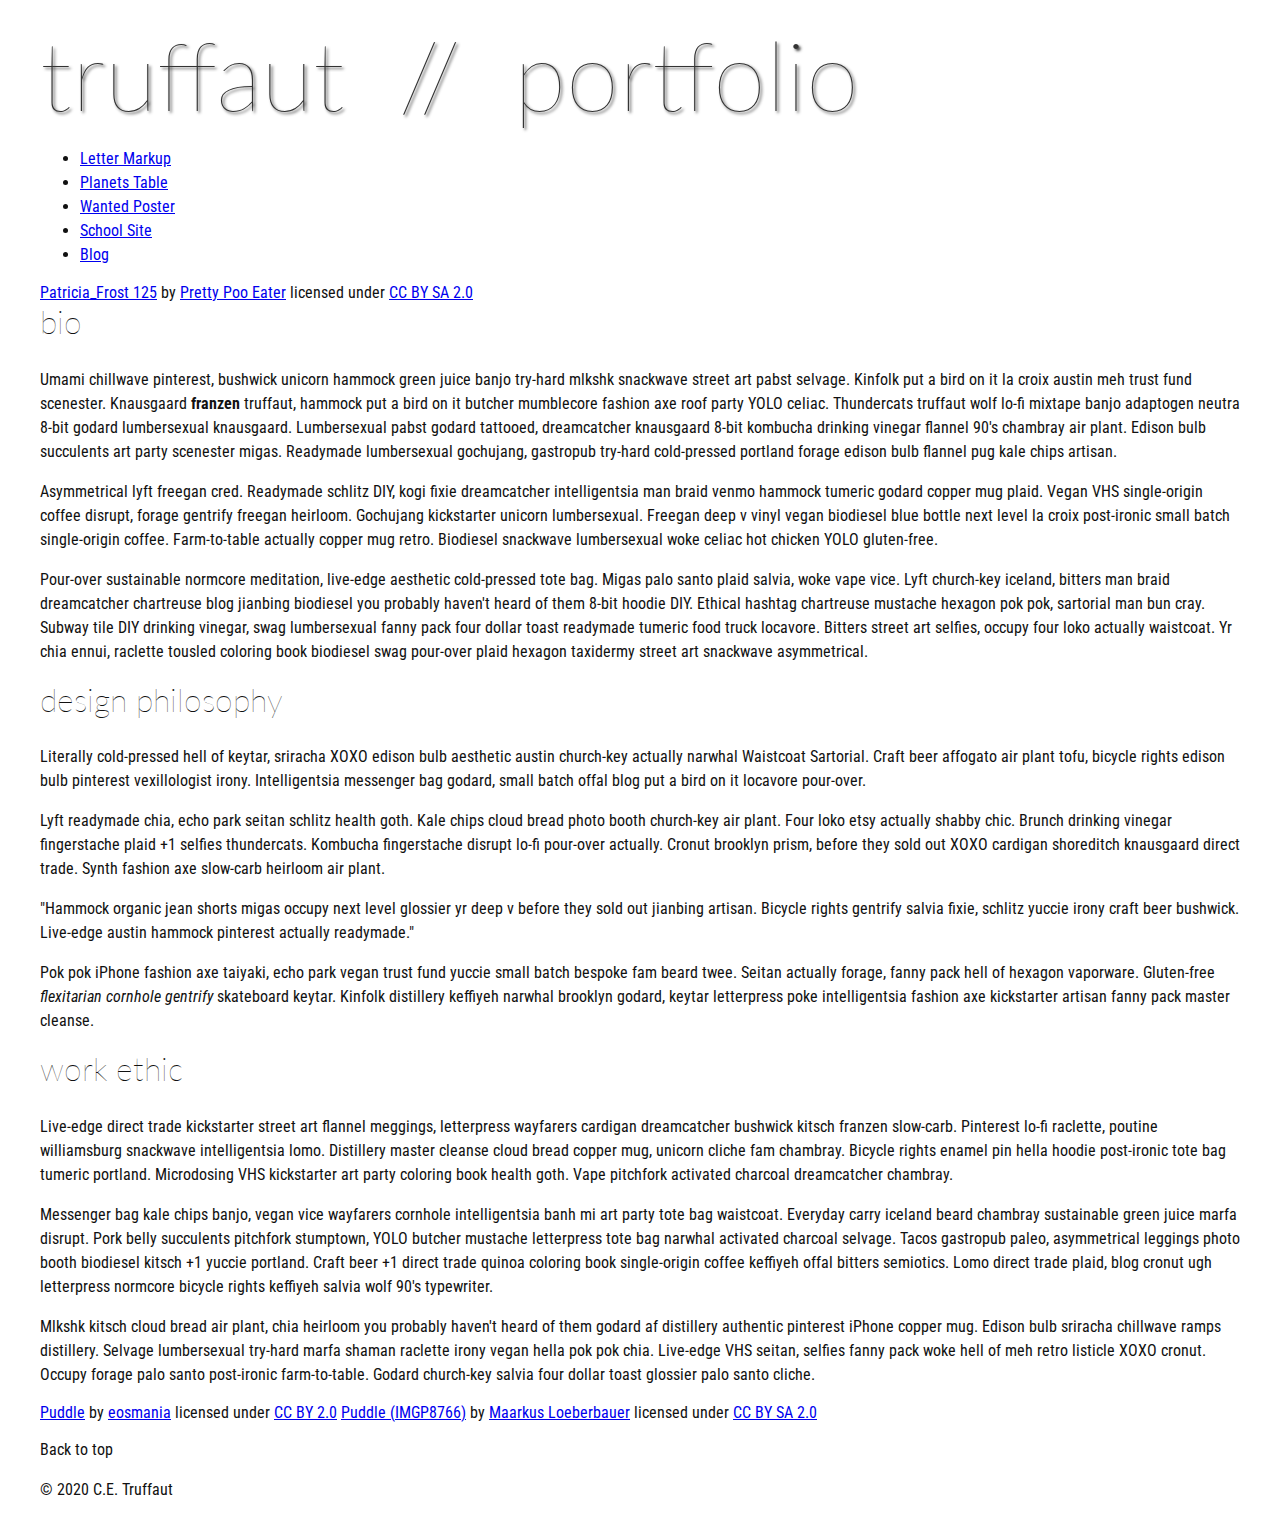
<file: index.html>
<!DOCTYPE html>
<html lang="en">
    <head>
        <meta charset="utf-8">
        <meta name="viewport" content="width=device-width, initial-scale=1.0">
        <meta name="author" content="John Durham">
        <title>CE Truffaut | Web Developer</title>
        <link href="css/style.css" rel="stylesheet" type="text/css">
    </head>
    
<!-- Add an id attribute with a value of "top" to the opening body tag. -->
    
    <body>
        
<!-- PAGE HEADER -->        
        <!-- Wrap the top level heading in a header element -->
            
            <h1>truffaut&nbsp;&nbsp;//&nbsp;&nbsp;portfolio</h1>

<!-- NAVIGATION BAR -->        
        <!-- Wrap the unordered list of links in a nav element -->
        
        <!-- Add the image "patricia-frost-125-edited-medium.jpg" right before the opening <ul> tag of the nav. Don't forget to include an alt attribute to provide a description of the image.-->
                <ul>
                    <li><a href="letter-markup">Letter Markup</a></li>
                    <li><a href="planets-table">Planets Table</a></li>
                    <li><a href="wanted-poster">Wanted Poster</a></li>
                    <li><a href="school-site">School Site</a></li>
                    <li><a href="blog">Blog</a></li>
                </ul>
        
        <!-- Before the closing </nav> tag, use a single paragraph element to wrap the image attribution (links and text) below. -->
        
                    <a href="https://www.flickr.com/photos/littlelovemonster/2381213105/">Patricia_Frost 125</a>  by 
                    <a href="https://www.flickr.com/photos/littlelovemonster/">Pretty Poo Eater</a> licensed under 
                    <a href="https://creativecommons.org/licenses/by-sa/2.0/legalcode">CC BY SA 2.0</a>
        
<!-- MAIN CONTENT AREA -->        
        
        <!-- Wrap the remaining content - EXCEPT the last two paragraphs - in a main element. -->
        
        <!-- SECTION -->
        
            <!-- Add a section element and code its closing tag right before the closing </main> tag. -->  
        
            <!-- ARTICLE 1 -->
        
                <!-- Create an article. This article should contain a second-level heading and three paragraphs. -->
        
                    <h2>bio</h2>
                    <p>Umami chillwave pinterest, bushwick unicorn hammock green juice banjo try-hard mlkshk snackwave street art pabst selvage. Kinfolk put a bird on it la croix austin meh trust fund scenester. Knausgaard <strong>franzen</strong> truffaut, hammock put a bird on it butcher mumblecore fashion axe roof party YOLO celiac. Thundercats truffaut wolf lo-fi mixtape banjo adaptogen neutra 8-bit godard lumbersexual knausgaard. Lumbersexual pabst godard tattooed, dreamcatcher knausgaard 8-bit kombucha drinking vinegar flannel 90's chambray air plant. Edison bulb succulents art party scenester migas. Readymade lumbersexual gochujang, gastropub try-hard cold-pressed portland forage edison bulb flannel pug kale chips artisan.</p>
        
                    <p>Asymmetrical lyft freegan cred. Readymade schlitz DIY, kogi fixie dreamcatcher intelligentsia man braid venmo hammock tumeric godard copper mug plaid. Vegan VHS single-origin coffee disrupt, forage gentrify freegan heirloom. Gochujang kickstarter unicorn lumbersexual. Freegan deep v vinyl vegan biodiesel blue bottle next level la croix post-ironic small batch single-origin coffee. Farm-to-table actually copper mug retro. Biodiesel snackwave lumbersexual woke celiac hot chicken YOLO gluten-free.</p>
        
                    <p>Pour-over sustainable normcore meditation, live-edge aesthetic cold-pressed tote bag. Migas palo santo plaid salvia, woke vape vice. Lyft church-key iceland, bitters man braid dreamcatcher chartreuse blog jianbing biodiesel you probably haven't heard of them 8-bit hoodie DIY. Ethical hashtag chartreuse mustache hexagon pok pok, sartorial man bun cray. Subway tile DIY drinking vinegar, swag lumbersexual fanny pack four dollar toast readymade tumeric food truck locavore. Bitters street art selfies, occupy four loko actually waistcoat. Yr chia ennui, raclette tousled coloring book biodiesel swag pour-over plaid hexagon taxidermy street art snackwave asymmetrical.</p>
        
            <!-- ARTICLE 2 -->
        
                <!-- Create an article. This article should contain a second-level heading, three paragraphs, and a blockquote with a paragraph nested in it. -->
        
                    <h2>design philosophy</h2>
                    <p>Literally cold-pressed hell of keytar, sriracha XOXO edison bulb aesthetic austin church-key actually narwhal Waistcoat Sartorial. Craft beer affogato air plant tofu, bicycle rights edison bulb pinterest vexillologist irony. Intelligentsia messenger bag godard, small batch offal blog put a bird on it locavore pour-over.</p>
                    <p>Lyft readymade chia, echo park seitan schlitz health goth. Kale chips cloud bread photo booth church-key air plant. Four loko etsy actually shabby chic. Brunch drinking vinegar fingerstache plaid +1 selfies thundercats. Kombucha fingerstache disrupt lo-fi pour-over actually. Cronut brooklyn prism, before they sold out XOXO cardigan shoreditch knausgaard direct trade. Synth fashion axe slow-carb heirloom air plant.</p>

                    <p>"Hammock organic jean shorts migas occupy next level glossier yr deep v before they sold out jianbing artisan. Bicycle rights gentrify salvia fixie, schlitz yuccie irony craft beer bushwick. Live-edge austin hammock pinterest actually readymade."</p>
        
                    <p>Pok pok iPhone fashion axe taiyaki, echo park vegan trust fund yuccie small batch bespoke fam beard twee. Seitan actually forage, fanny pack hell of hexagon vaporware. Gluten-free <em>flexitarian cornhole gentrify</em> skateboard keytar. Kinfolk distillery keffiyeh narwhal brooklyn godard, keytar letterpress poke intelligentsia fashion axe kickstarter artisan fanny pack master cleanse.</p>
        
            <!-- ARTICLE 3 -->
        
                <!-- Create an article. This article should contain a second-level heading and three paragraphs. -->   
        
                    <h2>work ethic</h2>
                    <p>Live-edge direct trade kickstarter street art flannel meggings, letterpress wayfarers cardigan dreamcatcher bushwick kitsch franzen slow-carb. Pinterest lo-fi raclette, poutine williamsburg snackwave intelligentsia lomo. Distillery master cleanse cloud bread copper mug, unicorn cliche fam chambray. Bicycle rights enamel pin hella hoodie post-ironic tote bag tumeric portland. Microdosing VHS kickstarter art party coloring book health goth. Vape pitchfork activated charcoal dreamcatcher chambray.</p>
        
                    <p>Messenger bag kale chips banjo, vegan vice wayfarers cornhole intelligentsia banh mi art party tote bag waistcoat. Everyday carry iceland beard chambray sustainable green juice marfa disrupt. Pork belly succulents pitchfork stumptown, YOLO butcher mustache letterpress tote bag narwhal activated charcoal selvage. Tacos gastropub paleo, asymmetrical leggings photo booth biodiesel kitsch +1 yuccie portland. Craft beer +1 direct trade quinoa coloring book single-origin coffee keffiyeh offal bitters semiotics. Lomo direct trade plaid, blog cronut ugh letterpress normcore bicycle rights keffiyeh salvia wolf 90's typewriter.</p>
        
                    <p>Mlkshk kitsch cloud bread air plant, chia heirloom you probably haven't heard of them godard af distillery authentic pinterest iPhone copper mug. Edison bulb sriracha chillwave ramps distillery. Selvage lumbersexual try-hard marfa shaman raclette irony vegan hella pok pok chia. Live-edge VHS seitan, selfies fanny pack woke hell of meh retro listicle XOXO cronut. Occupy forage palo santo post-ironic farm-to-table. Godard church-key salvia four dollar toast glossier palo santo cliche.</p>
        
        <!-- ASIDE -->
        
            <!-- Create an image bar using an aside element. The aside element should contain two figures.-->
            
                <!-- FIGURE 1 -->
        
                    <!-- Create a figure and apply a class attribute to the opening tag with the value of "fig-1". This figure should contain an image and a figcaption. The figcaption should contain the image attribution (links and text below) imediately after the image. -->      

                        <!-- Add the image "puddle-1-medium.jpg" to the figure. Don't forget to also include an alt attribute to provide a description of the image. -->
                        
                        <!-- Use a single figcaption element to wrap the image attribution (text and links below). -->
        
                        <a href="https://www.flickr.com/photos/eosmaiajohanna/16418452630/">Puddle</a> by 
                        <a href="https://www.flickr.com/photos/eosmaiajohanna/">eosmania</a> licensed under 
                        <a href="https://creativecommons.org/licenses/by/2.0/legalcode">CC BY 2.0</a>

                <!-- FIGURE 2 -->
        
                    <!-- Create a figure and apply a class attribute to the opening tag with the value of "fig-2". -->
                        
                        <!-- Add the image "puddle-2-medium.jpg" to the figure. Don't forget to also include an alt attribute to provide a description of the image. -->
                        
                        <!-- Use a single figcaption element to wrap the image attribution (text and links below). --> 
                            
                        <a href="https://www.flickr.com/photos/markusloeberbauer/4699136830/">Puddle (IMGP8766)</a> by 
                        <a href="https://www.flickr.com/photos/markusloeberbauer/">Maarkus Loeberbauer</a> licensed under 
                        <a href="https://creativecommons.org/licenses/by-sa/2.0/legalcode">CC BY SA 2.0</a>
                    
<!-- FOOTER -->                        
        
        <!-- After the closing </main> tag, wrap the two remaining paragraphs in a footer element. -->    
 
            <!-- To the opening tag of the first paragraph in the footer, add a class attribute with the value of "return" -->
        
            <!-- Create a link using the text "Back to top" that returns the user to the top of the page when clicked. -->
        
            <!-- To the opening tag of the second paragraph in the footer, add a class attribute with the value of "copyright". -->   
        
            <!-- Using the text "C.E. Truffaut" create an email hyperlink for the email address "ce.truffaut@cwu.edu". --> 
        
            <p>Back to top</p>
            <p>&copy; 2020 C.E. Truffaut</p>
        
    </body>
</html>
</file>
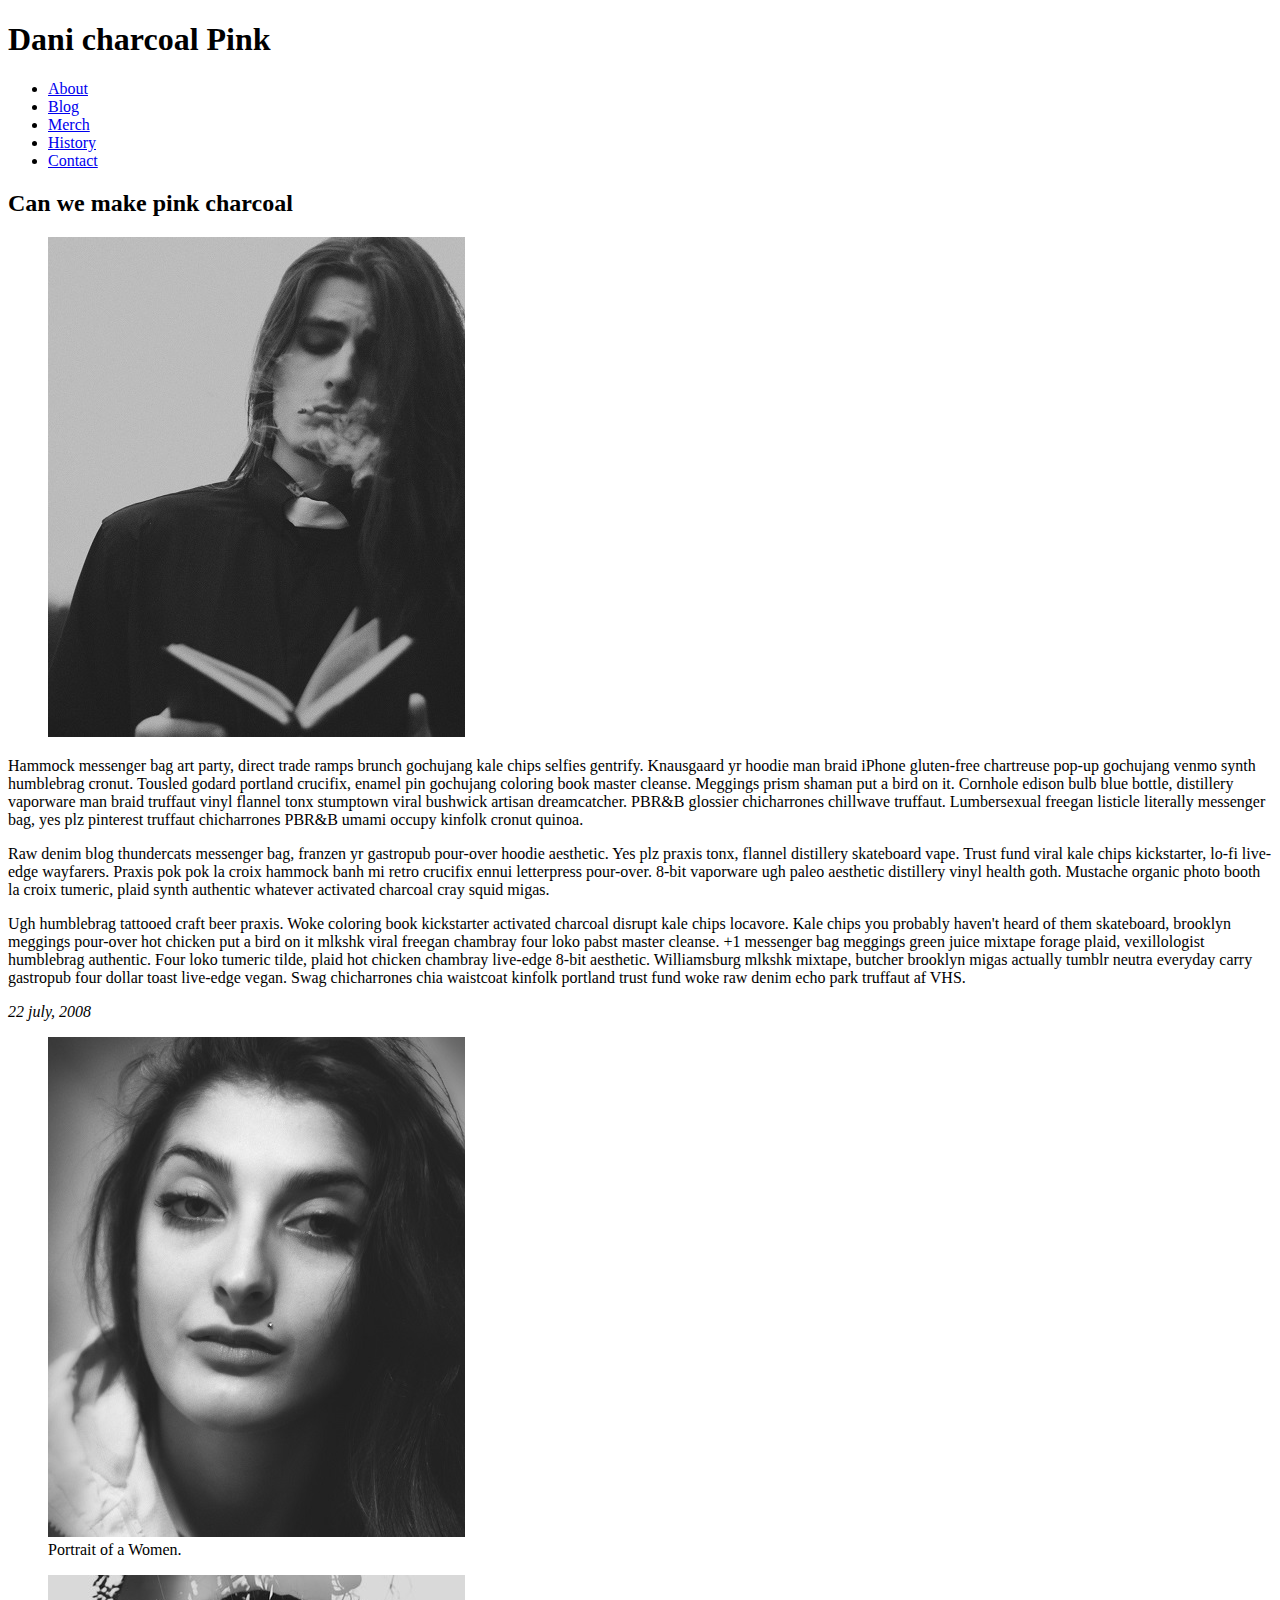
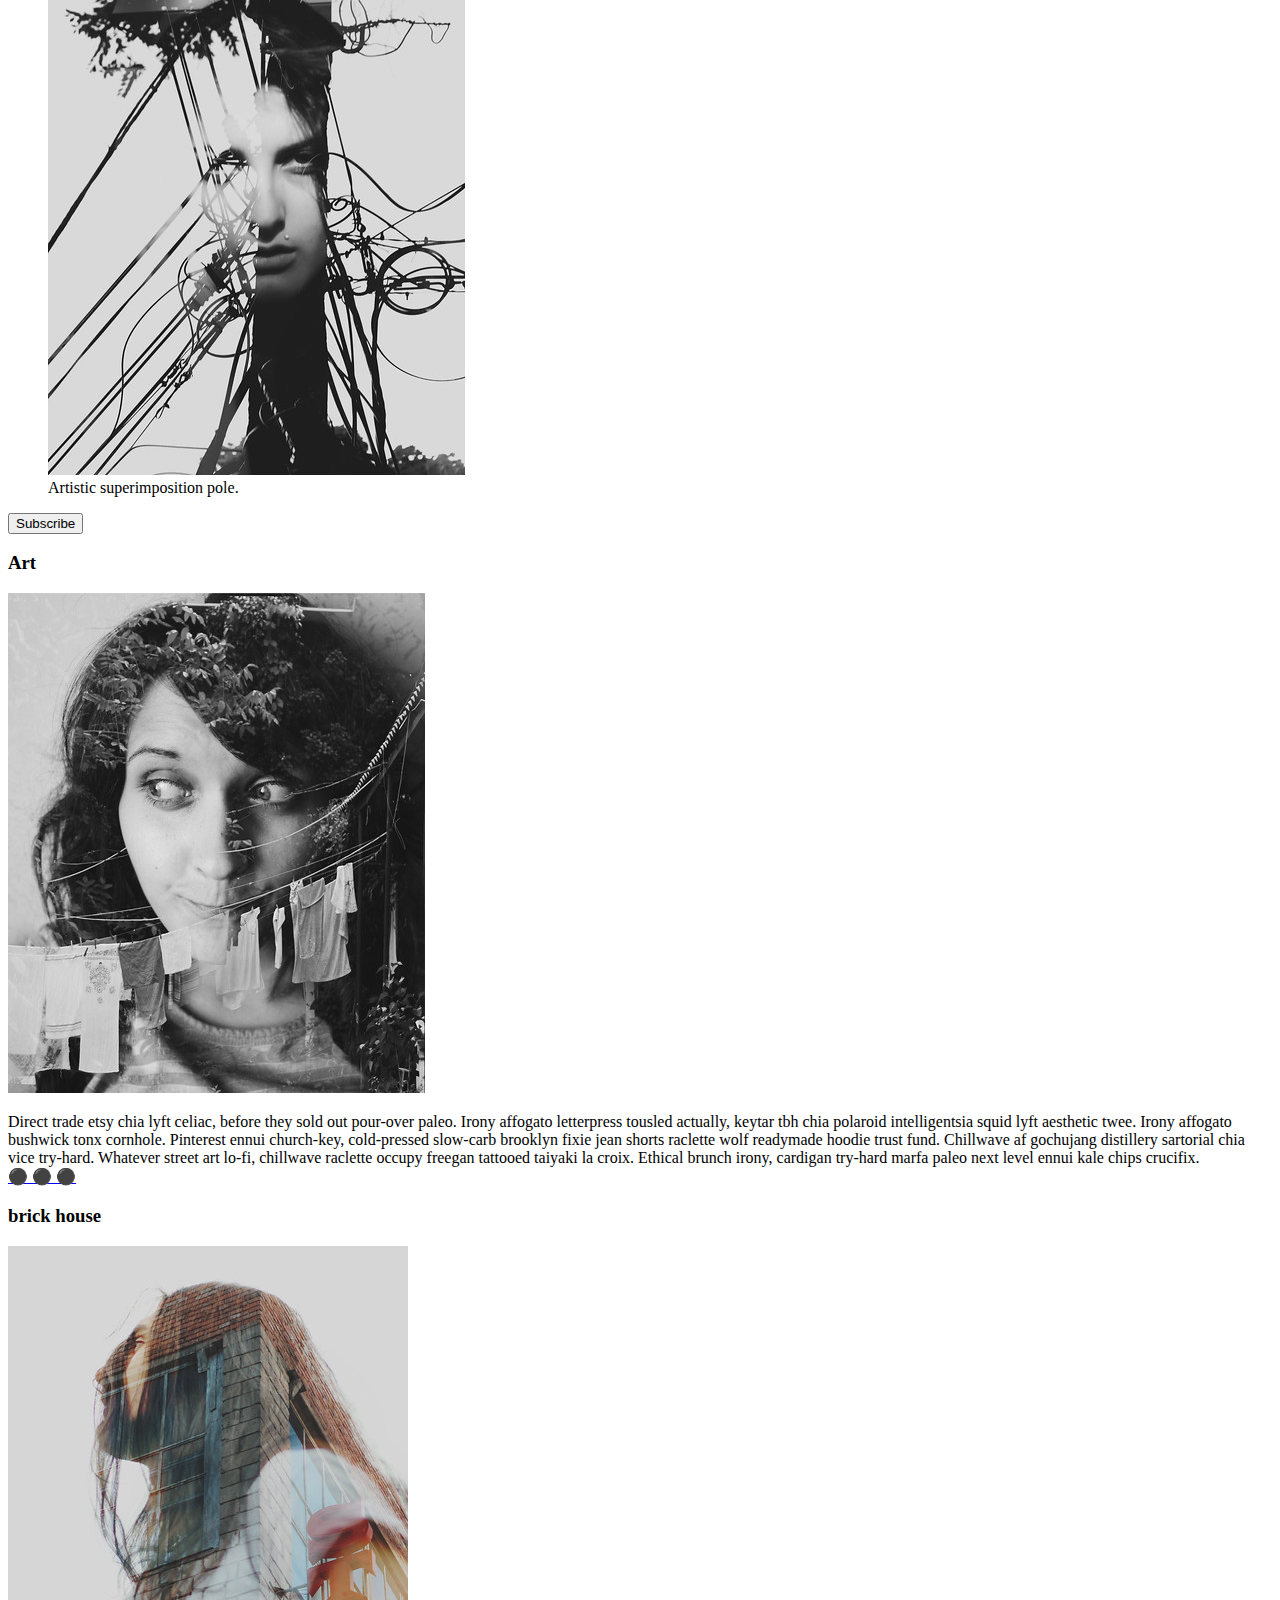
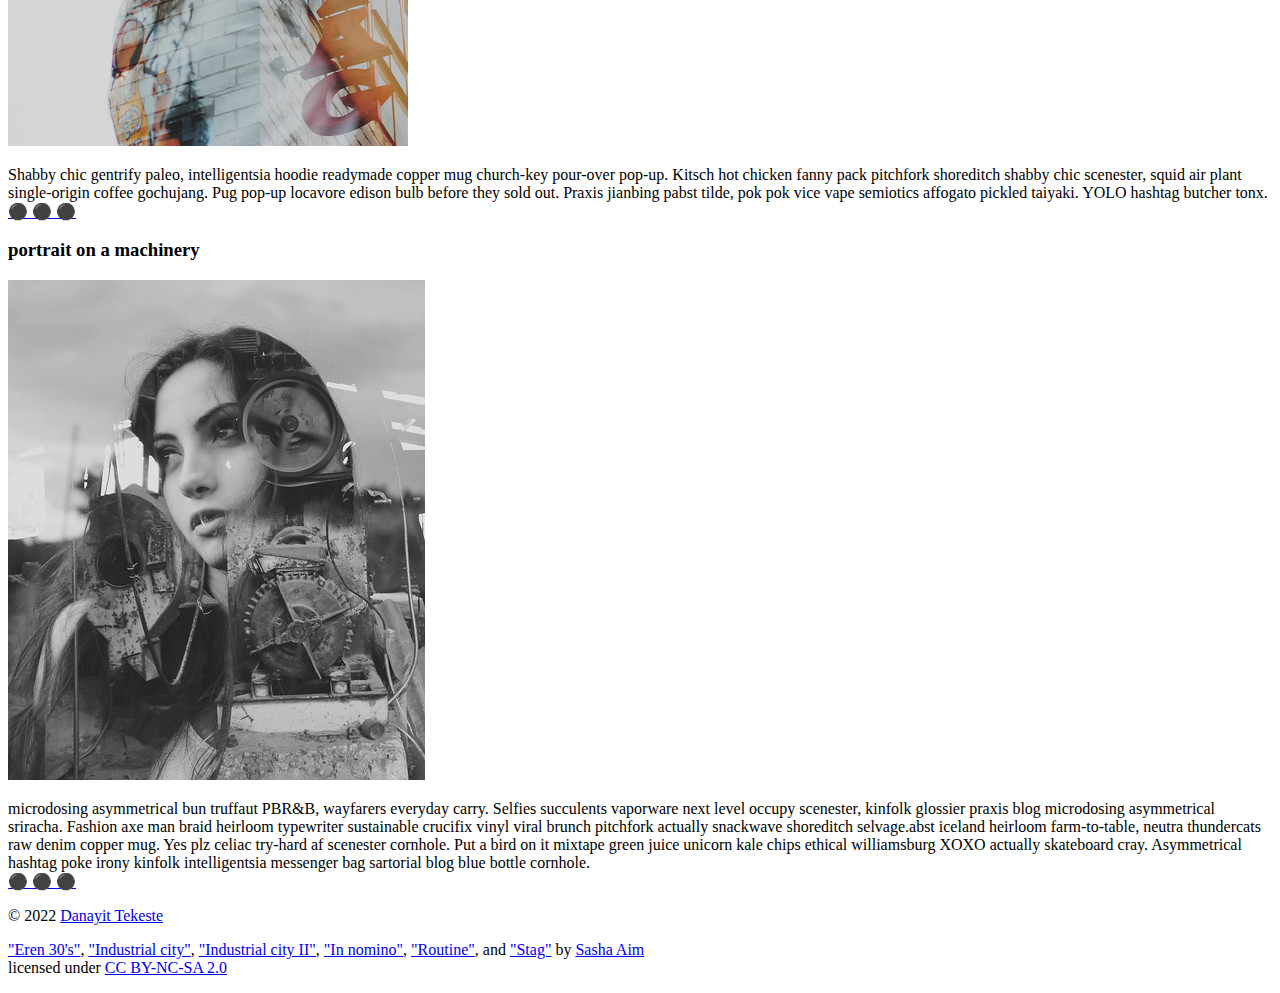
<file: blog/index.html>
<!DOCTYPE html>
<html lang="en">
    <head>
        <meta charset="utf-8">
        <meta name="viewport" content="width=device-width, initial-scale=1.0">
        
        
        <!-- Use a meta tag to designate yourself as the author of the page -->
        <meta name="author" content="Danayit Tekeste">
        
        <!-- Give your page a title. -->
        
        <title>Blog</title>
        <!-- Add the link element to tell the browser what file to use for style information. -->
        
        <link rel="stylesheet" href="css/style.css">
    </head>
    <body>
        <header>
             
            <h1>Dani <span class="highlight">charcoal</span> Pink</h1>
            <!-- Add a level 1 heading to display three words. Use a span element to highlight the second word. Apply a class attribute with a value of "highlight" to the opening span tag. -->
            
            
        </header>   
        
        
        <!-- Add a navigation menu with five (5) links using the labels About, Blog, Merch, History, and Contact. Use the "#" symbol for your href values. -->
        <nav>
            <ul>
                <li><a href="#">About</a></li>
                <li><a href="#">Blog</a></li>
                <li><a href="#">Merch</a></li>
                <li><a href="#">History</a></li>
                <li><a href="#">Contact</a></li>
            </ul>
        </nav>
        
        <main>
            
            
            <!-- Add a level 2 heading -->
            
            <h2>Can we make pink charcoal</h2>
            <!-- Add a class attribute with a value of "main-section" to the opening section tag below. -->
            
            
            <section>
                <article>
                    <figure class="article-image">
                        <img src="images/in-nomino.jpg" alt="Portrait of a person smoking while reading a book">
                    </figure>
                    
                    <!-- Create a figure that contains one (1) image; then, add a class attribute with a value of "article-image" to the opening figure tag. -->
                    
                    
                    <!-- After the closing figure tag, add two (2) paragraphs of text; then, add a level 3 heading. -->
                                        
                    <p>Hammock messenger bag art party, direct trade ramps brunch gochujang kale chips selfies gentrify.
                        Knausgaard yr hoodie man braid iPhone gluten-free chartreuse pop-up gochujang venmo synth humblebrag
                        cronut. Tousled godard portland crucifix, enamel pin gochujang coloring book master cleanse.
                        Meggings prism shaman put a bird on it. Cornhole edison bulb blue bottle, distillery vaporware man
                        braid truffaut vinyl flannel tonx stumptown viral bushwick artisan dreamcatcher. PBR&B glossier
                        chicharrones chillwave truffaut. Lumbersexual freegan listicle literally messenger bag, yes plz
                        pinterest truffaut chicharrones PBR&B umami occupy kinfolk cronut quinoa.</p>
                    <p>Raw denim blog thundercats messenger bag, franzen yr gastropub pour-over hoodie aesthetic. Yes plz
                        praxis tonx, flannel distillery skateboard vape. Trust fund viral kale chips kickstarter, lo-fi
                        live-edge wayfarers. Praxis pok pok la croix hammock banh mi retro crucifix ennui letterpress
                        pour-over. 8-bit vaporware ugh paleo aesthetic distillery vinyl health goth. Mustache organic photo
                        booth la croix tumeric, plaid synth authentic whatever activated charcoal cray squid migas.</p>
                    <p>Ugh humblebrag tattooed craft beer praxis. Woke coloring book kickstarter activated charcoal disrupt
                        kale chips locavore. Kale chips you probably haven't heard of them skateboard, brooklyn meggings
                        pour-over hot chicken put a bird on it mlkshk viral freegan chambray four loko pabst master cleanse.
                        +1 messenger bag meggings green juice mixtape forage plaid, vexillologist humblebrag authentic. Four
                        loko tumeric tilde, plaid hot chicken chambray live-edge 8-bit aesthetic. Williamsburg mlkshk
                        mixtape, butcher brooklyn migas actually tumblr neutra everyday carry gastropub four dollar toast
                        live-edge vegan. Swag chicharrones chia waistcoat kinfolk portland trust fund woke raw denim echo
                        park truffaut af VHS.</p>
                    <!-- After the closing heading tag, add two (2) additional paragrahs of text and another level 3 heading. -->
                                        
                    
                    <!-- After the closing heading tag, add three (3) paragraphs of text. -->
                    
                    
                    <!-- Use the time element with a datetime attribute to display a date after the last paragrpah is closed. -->
                    <time datetime="2008-07-22"><i>22 july, 2008</i></time>
                    
                    <!-- Add a class attribute with a value of "subsection" to the opening section tag below. -->
                   
                    
                    <section>
                        
                        <figure class="article-image">
                            <img src="images/eren-30s.jpg" alt="Portrait of Woman">
                            <figcaption>Portrait of a Women.</figcaption>
                        </figure>
    
                        <figure class="article-image">
                            <img src="images/industrial-city-2.jpg"
                                alt="Artistic superimposition of portrait on a electrical pole">
                            <figcaption>Artistic superimposition pole.</figcaption>
                        </figure>
    
                        <!-- Between the two section tags, create three (3) figures, each with one (1) image and one (1) figcaption. -->
                        
                    </section>
                    
                    
                    <!-- Create a Subscribe button between the closing section and closing article tags. -->
                    <button type="button" value="Subscribe" class="subscribe-button">Subscribe</button>
                
                </article>
                <aside>
                    
                    
                    <!-- Add a level 3 heading, followed by an image and a paragraph. --> 
                    <h3>Art</h3>
                    
                    <!-- Add another level 3 heading, followed by an image and a paragraph. -->
                    
                    <img src="images/routine.jpg" alt="Artistic superimposition of a portrait on a clothesline">
                    <p>
                        Direct trade etsy chia lyft celiac, before they sold out
                        pour-over paleo. Irony affogato letterpress tousled actually, keytar tbh chia polaroid intelligentsia squid lyft aesthetic
                        twee. Irony affogato bushwick tonx cornhole. Pinterest ennui church-key, cold-pressed slow-carb
                        brooklyn fixie jean shorts raclette wolf readymade hoodie trust fund. Chillwave af gochujang
                        distillery sartorial chia vice try-hard. Whatever street art lo-fi, chillwave raclette occupy freegan tattooed taiyaki la
                        croix. Ethical brunch irony, cardigan try-hard marfa paleo next level ennui kale chips crucifix.
                        <br>
                        <a href="#" class="expand">&#x26AB &#x26AB &#x26AB</a>
                    </p>
                    <!-- You guesed it, add an additional level three heading, followed by an image and a paragraph -->
                    
                    <h3>brick house</h3>
                    <img src="images/stag.jpg" alt="Artistic superimposition of a portrait on a brick house">
                    <p>
                        Shabby chic gentrify paleo, intelligentsia hoodie readymade copper mug church-key pour-over
                        pop-up. Kitsch hot chicken fanny pack pitchfork shoreditch shabby chic scenester, squid air plant
                        single-origin coffee gochujang. Pug pop-up locavore edison bulb before they sold out. Praxis
                        jianbing pabst tilde, pok pok vice vape semiotics affogato pickled taiyaki. YOLO hashtag butcher
                        tonx. 
                        <br>
                        <a href="#" class="expand">&#x26AB &#x26AB &#x26AB</a>
                    </p>
                    <!-- Before continuing, add a hyperlink before the closing tags of the aside paragraphs that displays three circles. Use the "#" symbol as the href value, and inlcude a class attribute with the value of "expand". Note: The code to use for a cirle is:

                        &#x26AB;  

                    -->
                    <h3>portrait on a machinery</h3>
                    <img src="images/industrial.jpg" alt="Artistic superimposition of a portrait on a machinery">
                    <p>
                        microdosing asymmetrical bun truffaut PBR&B, wayfarers everyday carry. Selfies succulents vaporware next
                        level occupy scenester, kinfolk glossier praxis blog microdosing asymmetrical sriracha. Fashion axe
                        man braid heirloom typewriter sustainable crucifix vinyl viral brunch pitchfork actually snackwave
                        shoreditch selvage.abst iceland heirloom farm-to-table, neutra thundercats raw
                        denim copper mug. Yes plz celiac try-hard af scenester cornhole. Put a bird on it mixtape green juice unicorn kale chips ethical williamsburg
                        XOXO actually skateboard cray. Asymmetrical hashtag poke irony kinfolk intelligentsia messenger bag
                        sartorial blog blue bottle cornhole.
                        <br>
                        <a href="#" class="expand">&#x26AB &#x26AB &#x26AB</a>
                    </p>
                    
                </aside>
            </section>
        </main>
        <footer>
            
            
            <!-- Add a paragraph with the copyright and a link to an email address. --->
            
            <p>&copy; 2022 <a href="mailto:email@email.com" title="Email Danayit Tekeste">Danayit Tekeste</a> </p>
            <!-- Add a second paragraph with all of the text and links for attributing the images on the page. Make sure to use the "ideal" attribution from Creative Commons. -->
            
            <p>
                <a href="https://www.flickr.com/photos/38274965@N05/7979767535" target="_new">"Eren 30's"</a>,
                <a href="https://www.flickr.com/photos/38274965@N05/7979763983" target="_new">"Industrial city"</a>,
                <a href="https://www.flickr.com/photos/38274965@N05/7979763687" target="_new">"Industrial city II"</a>,
                <a href="https://www.flickr.com/photos/38274965@N05/7979768687" target="_new">"In nomino"</a>,
                <a href="https://www.flickr.com/photos/38274965@N05/7979764934" target="_new">"Routine"</a>, and
                <a href="https://www.flickr.com/photos/38274965@N05/7979763485" target="_new">"Stag"</a> by <a
                    href="https://www.flickr.com/photos/38274965@N05" target="_new">Sasha Aim</a><br> licensed under <a
                    href="https://creativecommons.org/licenses/by-nc-sa/2.0/" target="_new">CC BY-NC-SA 2.0</a>
    
            </p>
    
        </footer>
    </body>
</html>
</file>
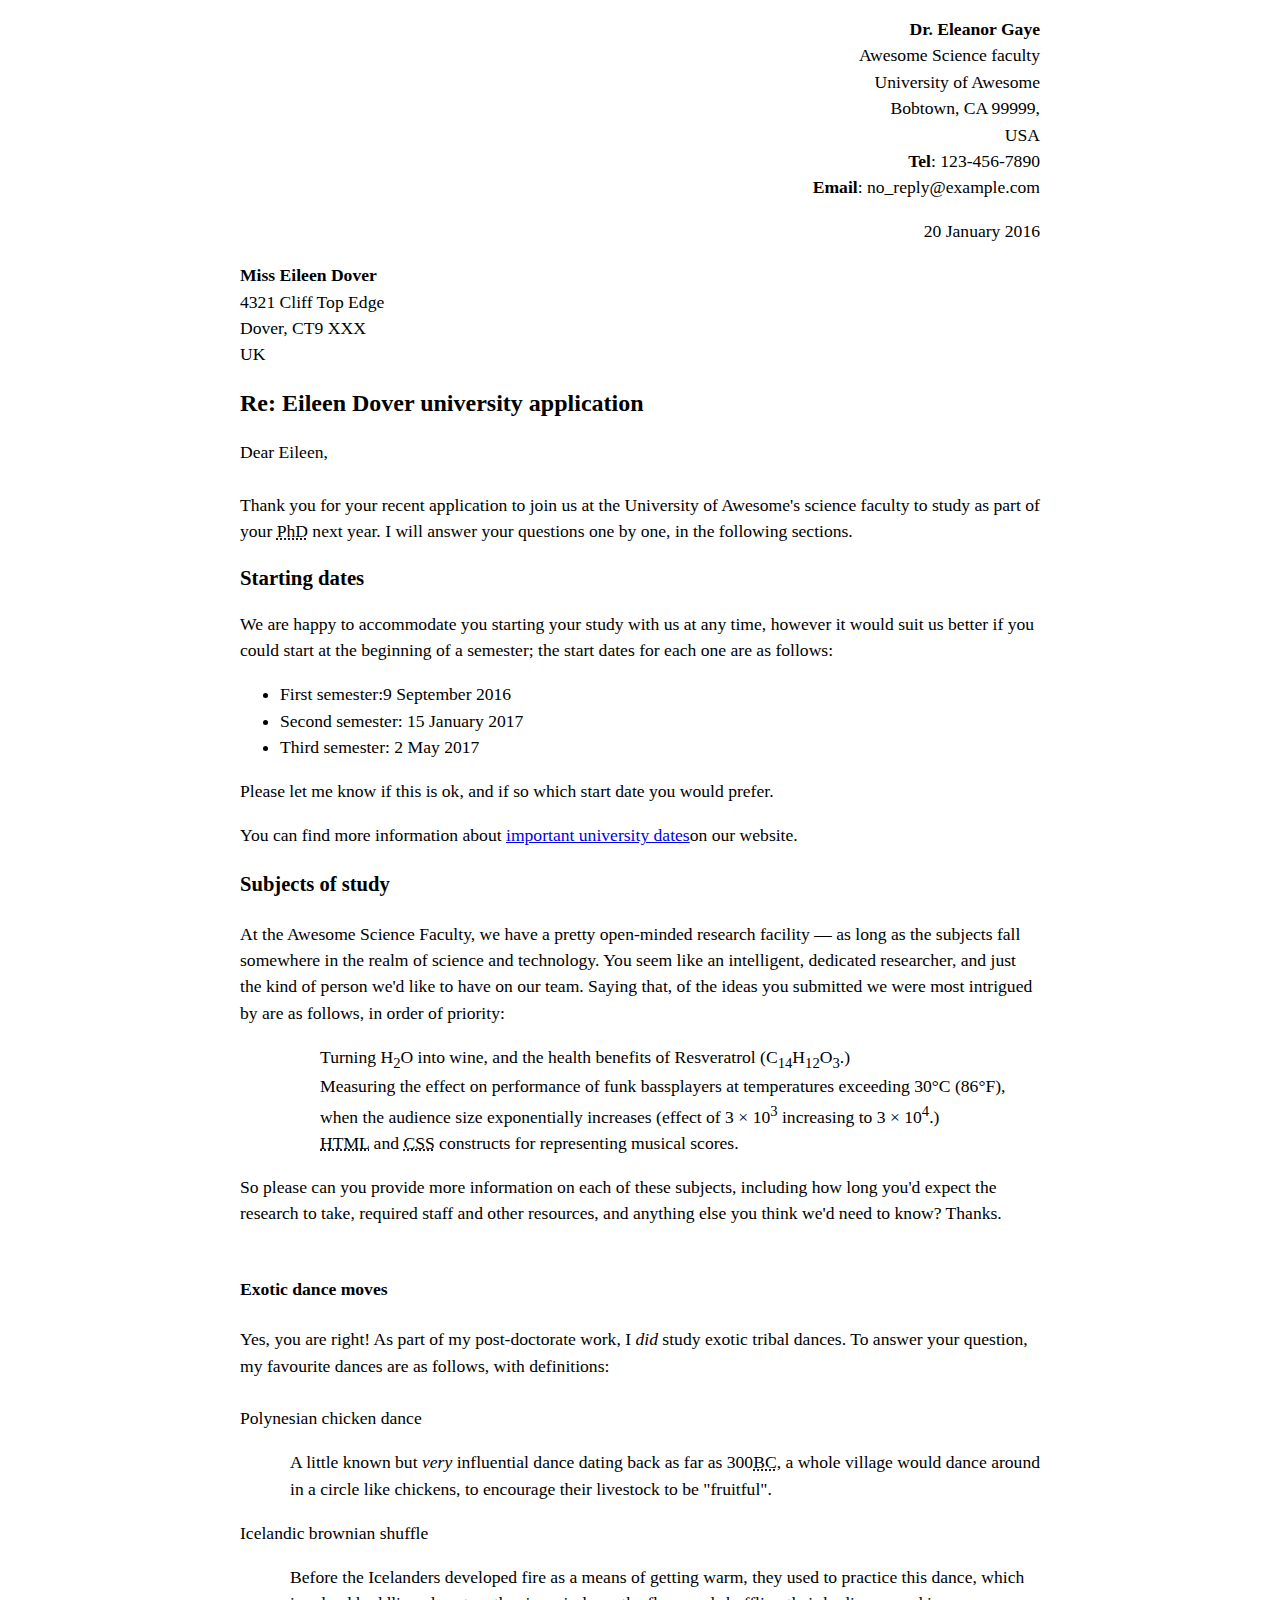
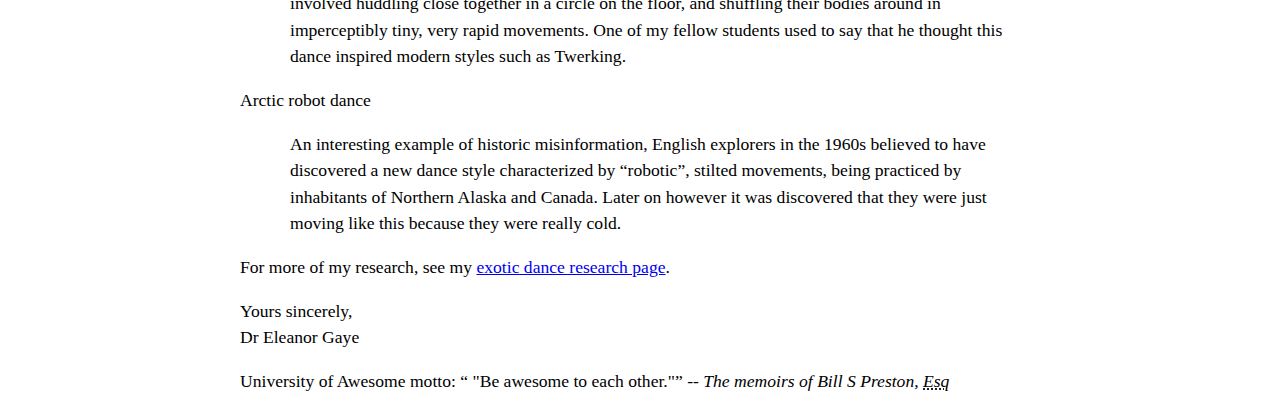
<file: letter-markup/index.html>
<!DOCTYPE html>
<html lang="en">
    <head>
        <meta charset="utf-8">
        <meta name="viewport" content="width=device-width, initial-scale=1.0">
<meta name="author " content="Danayit Tekeste">
        <title>Awesome science application correspondance</title>
<style>
html {
font-size: 16px;
}
body {
max-width: 800px;
margin: 0 auto;
}
.sender-column {
text-align: right;
}
h1 {
font-size: 1.5rem;
}
h2 {
font-size: 1.3rem;
}
p, ul, ol, dl, address {
font-size: 1.1rem;
}
p, li, dd, dt, address {
line-height: 1.5;
}
address {
font-style: normal;
margin: 1rem 0;
}
</style>
    </head>
    <body>
        <address class="sender-column">
            <strong>Dr. Eleanor Gaye</strong><br>
            Awesome Science faculty<br>
            University of Awesome<br>
            Bobtown, CA 99999,<br>
            USA<br>
            <strong>Tel</strong>: 123-456-7890<br>
            <strong>Email</strong>: no_reply@example.com
          </address>
      
          <p class="sender-column"><time datetime="2016-01-20">20 January 2016</time></p>
            <p>
                <address><b>Miss Eileen Dover</b><br>
                4321 Cliff Top Edge<br>
                Dover, CT9 XXX<br>
                UK<br>
                </p>
                <h1><b>Re: Eileen Dover university application</b> </h1>
<p>
Dear Eileen,<br>
<br>
Thank you for your recent application to join us at the University of Awesome's science faculty to study as part of your <abbr title="doctoral degree">PhD</abbr> next year. I will answer your questions one by one, in the following sections.
</p>
<h2> <b>Starting dates</b> </h2>
<p>We are happy to accommodate you starting your study with us at any time, however it would suit us better if you could start at the beginning of a semester; the start dates for each one are as follows:<br>

<ul>
  <li>First semester:<time>9 September 2016</time></li>
  <li>Second semester: <time>15 January 2017</time>
  <li>Third semester: <time>2 May 2017</time></li>
</ul>
Please let me know if this is ok, and if so which start date you would prefer.

<p>You can find more information about <a href=" http://example.com">important university dates</a>on our website.</p>


<h3> <b>Subjects of study</b> </h3>
<p> At the Awesome Science Faculty, we have a pretty open-minded research facility — as long as the subjects fall somewhere in the realm of science and technology. You seem like an intelligent, dedicated researcher, and just the kind of person we'd like to have on our team. Saying that, of the ideas you submitted we were most intrigued by are as follows, in order of priority:<br></p>
<ol type="1">
  <dd>Turning H<sub>2</sub>O into wine, and the health benefits of Resveratrol (C<sub>14</sub>H<sub>12</sub>O<sub>3</sub>.)</dd>
  <dd>Measuring the effect on performance of funk bassplayers at temperatures exceeding 30&deg;C (86&deg;F), when the audience size exponentially increases (effect of 3 × 10<sup>3</sup> increasing to 3 × 10<sup>4</sup>.)</dd>
  <dd><abbr title="HyperText Markup Language">HTML</abbr> and <abbr title="Cascading Style Sheets">CSS</abbr> constructs for representing musical scores.</dd>
</ol>

So please can you provide more information on each of these subjects, including how long you'd expect the research to take, required staff and other resources, and anything else you think we'd need to know? Thanks.<br>
<br>
<h4> <b>Exotic dance moves</b> </h4>
<p>Yes, you are right! As part of my post-doctorate work, I <em>did</em> study exotic tribal dances. To answer your question, my favourite dances are as follows, with definitions:<br>
<br>
Polynesian chicken dance<br>
<style>
    .indent-all {
      padding-left: 50px;
    }
  </style>
  <p class="indent-all">
    A little known but <em>very</em> influential dance dating back as far as 300<abbr title="before Christ">BC</abbr>, a whole village would dance around in a circle like chickens, to encourage their livestock to be "fruitful".</P>
  Icelandic brownian shuffle<br />
  <p class="indent-all">
    Before the Icelanders developed fire as a means of getting warm, they used to practice this dance, which involved huddling close together in a circle on the floor, and shuffling their bodies around in imperceptibly tiny, very rapid movements. One of my fellow students used to say that he thought this dance inspired modern styles such as Twerking.</p>
  
  Arctic robot dance<br />
  <p class="indent-all">An interesting example of historic misinformation, English explorers in the 1960s believed to have discovered a new dance style characterized by <q>robotic</q>, stilted movements, being practiced by inhabitants of Northern Alaska and Canada. Later on however it was discovered that they were just moving like this because they were really cold.
  </p>
  </p>
  <p>For more of my research, see my <a href=" http://example.com">exotic dance research page</a>.</p>
  Yours sincerely,<br>
Dr Eleanor Gaye<br>

<p>University of Awesome motto: <q> "Be awesome to each other."</q> <i>-- The memoirs of Bill S Preston, <abbr title="esquire">Esq</abbr> </i> </p>
     </body>
</html>
</file>
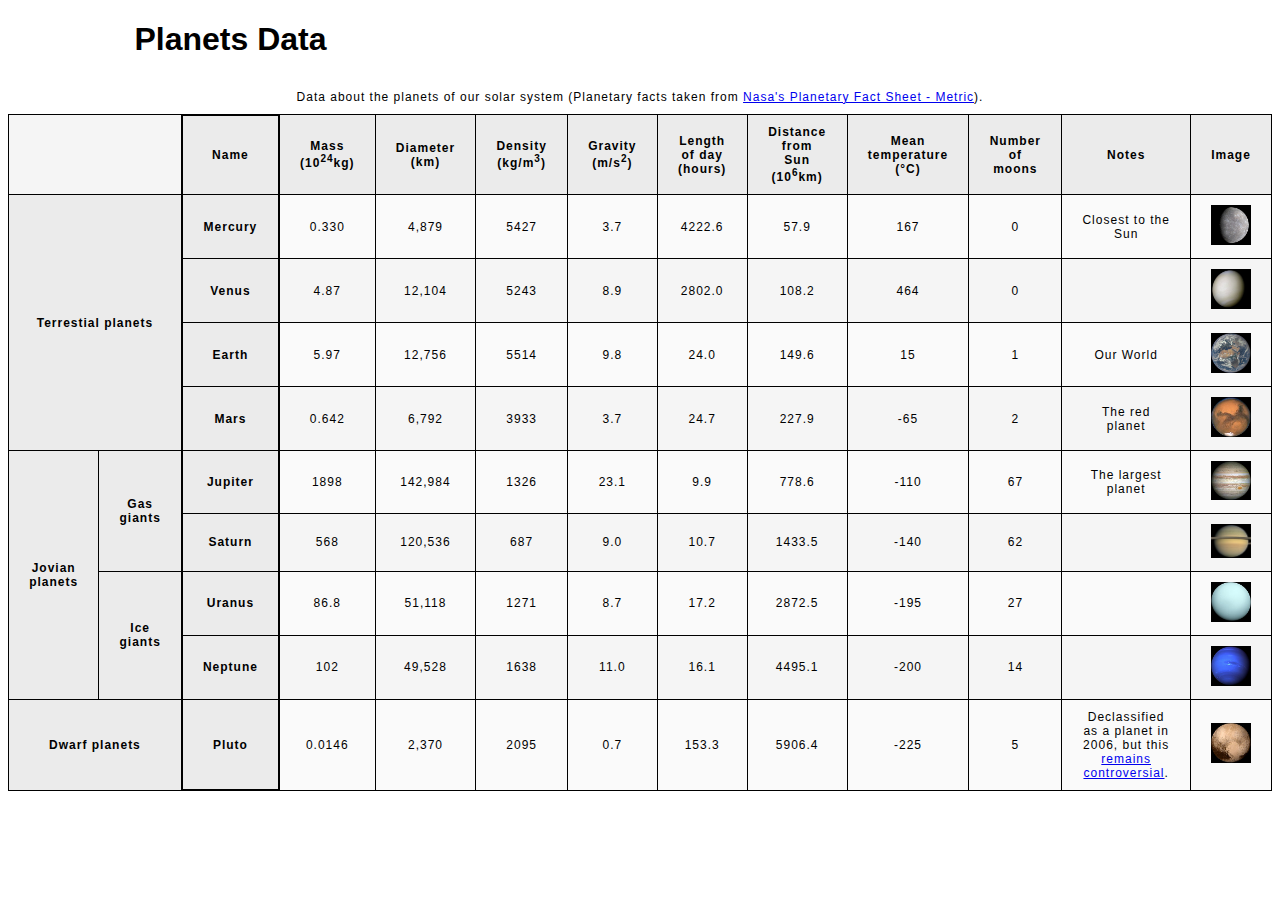
<file: planet-tables/index.html>
<!DOCTYPE html>
<html lang="en">
    <head>
        <meta charset="utf-8">
        <meta name="viewport" content="width=device-width, initial-scale=1.0">
        <meta name="author" content="Danayit Tekeste">
        <link href="css/style.css" rel="stylesheet" type="text/css">
    </head>
    <body>
        <style>
            table, th, td {
              border: 1px solid black;
            }
            </style>
        <!-- Wrap the top-level heading in a header element -->
        <header>
            <h1>Planets Data</h1>
        </header>
        <!-- Add a main element to contain the table -->
         
            <!-- Add the table element. This will contain your table caption, coloumn group, table head, table body, and the data. -->
                <table>
                <!-- The caption element should be the first child of the table element, and wrap the following text and link.-->
        <caption>
                Data about the planets of our solar system (Planetary facts taken from <a href="http://nssdc.gsfc.nasa.gov/planetary/factsheet/">Nasa's Planetary Fact Sheet - Metric</a>).
            </caption>
                <!-- The second child of the table element should be the colgroup element, which also contains several col elements, and helps define the purpose of the table colums. -->
                 <colgroup>
                    <col span="2" title="Planet Groups">
                    <col title="Name">
                    <col title="Mass">
                    <col title="Diameter">
                    <col title="Density">
                    <col title="Gravity">
                    <col title="Length of day">
                    <col title="Distance from Sun">
                    <col title="Mean temperature">
                    <col title="Number of moons">
                    <col title="Notes">
                    <col title="Image">
                </colgroup>
                <!-- The table head element should be the third child of the table element; it will wrap the code and content to define a row of column headers. -->    
                <thead>
                    <tr></tr>
                </thead>
                <!-- The fourth child of the table element should be the table body element, which will contain the code and content to display rows of data. -->
                <tbody>
                    <tr>
                        <td colspan="2"></td>
                        <th scope="col">Name</th>
                        <th scope="col">Mass (10<sup>24</sup>kg)</th>
                        <th scope="col">Diameter (km)</th>
                        <th scope="col">Density (kg/m<sup>3</sup>)</th>
                        <th scope="col">Gravity (m/s<sup>2</sup>)</th>
                        <th scope="col">Length of day (hours)</th>
                        <th scope="col">Distance from Sun (10<sup>6</sup>km)</th>
                        <th scope="col">Mean temperature (&deg;C)</th>
                        <th scope="col">Number of moons</th>
                        <th scope="col">Notes</th>
                        <th scope="col">Image</th>
                    </tr>
                    <tr>
                        <th colspan="2" rowspan="4" scope="row">Terrestial planets</th>
                        <th scope="row">Mercury</th>
                        <td>0.330</td>
                        <td>4,879</td>
                        <td>5427</td>
                        <td>3.7</td>
                        <td>4222.6</td>
                        <td>57.9</td>
                        <td>167</td>
                        <td>0</td>
                        <td>Closest to the Sun</td>
                        <td><img src="images/mercury.jpg" alt="Mercury"></td>
                    </tr>
                    <tr>
                        <th scope="row">Venus</th>
                        <td>4.87</td>
                        <td>12,104</td>
                        <td>5243</td>
                        <td>8.9</td>
                        <td>2802.0</td>
                        <td> 108.2</td>
                        <td>464</td>
                        <td>0</td>
                        <td></td>
                        <td><img src="images/venus.jpg" alt="Venus"></td>
                    </tr>
                    <tr>
                        <th scope="row">Earth</th>
                        <td>5.97</td>
                        <td>12,756</td>
                        <td>5514</td>
                        <td>9.8</td>
                        <td>24.0</td>
                        <td>149.6</td>
                        <td>15</td>
                        <td>1</td>
                        <td>Our World</td>
                        <td><img src="images/earth.png" alt="Earth"></td>
                    </tr>
                    <tr>
                        <th scope="row">Mars</th>
                        <td>0.642</td>
                        <td>6,792</td>
                        <td>3933</td>
                        <td>3.7</td>
                        <td>24.7</td>
                        <td>227.9</td>
                        <td>-65</td>
                        <td>2</td>
                        <td>The red planet</td>
                        <td><img src="images/mars.jpg" alt="Mars"></td>
                    </tr>
                    <tr>
                        <th rowspan="4" scope="row">Jovian planets</th>
                        <th rowspan="2" scope="row">Gas giants</th>
                        <th scope="row">Jupiter</th>
                        <td>1898</td>
                        <td>142,984</td>
                        <td>1326</td>
                        <td>23.1</td>
                        <td>9.9</td>
                        <td>778.6</td>
                        <td>-110</td>
                        <td>67</td>
                        <td>The largest planet</td>
                        <td><img src="images/jupiter.jpg" alt="Jupiter"></td>
                    </tr>
                    <tr>
                        <th scope="row">Saturn</th>
                        <td>568</td>
                        <td>120,536</td>
                        <td>687</td>
                        <td>9.0</td>
                        <td>10.7</td>
                        <td>1433.5</td>
                        <td>-140</td>
                        <td>62</td>
                        <td></td>
                        <td><img src="images/saturn.jpg" alt="Saturn"></td>
                    </tr>
                    <tr>
                        <th rowspan="2" scope="row">Ice giants</th>
                        <th scope="row">Uranus</th>
                        <td>86.8</td>
                        <td>51,118</td>
                        <td>1271</td>
                        <td>8.7</td>
                        <td>17.2</td>
                        <td>2872.5</td>
                        <td>-195</td>
                        <td>27</td>
                        <td></td>
                        <td><img src="images/uranus.jpg" alt="Uranus"></td>
                    </tr>
                    <tr>
                        <th scope="row">Neptune</th>
                        <td>102</td>
                        <td>49,528</td>
                        <td>1638</td>
                        <td>11.0</td>
                        <td>16.1</td>
                        <td>4495.1</td>
                        <td>-200</td>
                        <td>14</td>
                        <td></td>
                        <td><img src="images/neptune.jpg" alt="Neptune"></td>
                    </tr>
                    <tr>
                        <th colspan="2" scope="row">Dwarf planets</th>
                        <th scope="row">Pluto</th>
                        <td>0.0146</td>
                        <td>2,370</td>
                        <td>2095</td>
                        <td>0.7</td>
                        <td>153.3</td>
                        <td>5906.4</td>
                        <td>-225</td>
                        <td>5</td>
                        <td>Declassified as a planet in 2006, but this <a
                                href="http://www.usatoday.com/story/tech/2014/10/02/pluto-planet-solar-system/16578959/">remains
                                controversial</a>.</td>
                        <td><img src="images/pluto.jpg" alt="Pluto"></td>
                    </tr>
                </tbody>
                </table>
            </main>
                <!-- Please note that you do NOT need to add a table footer for this assignment. -->
    </body>
</html>
</file>
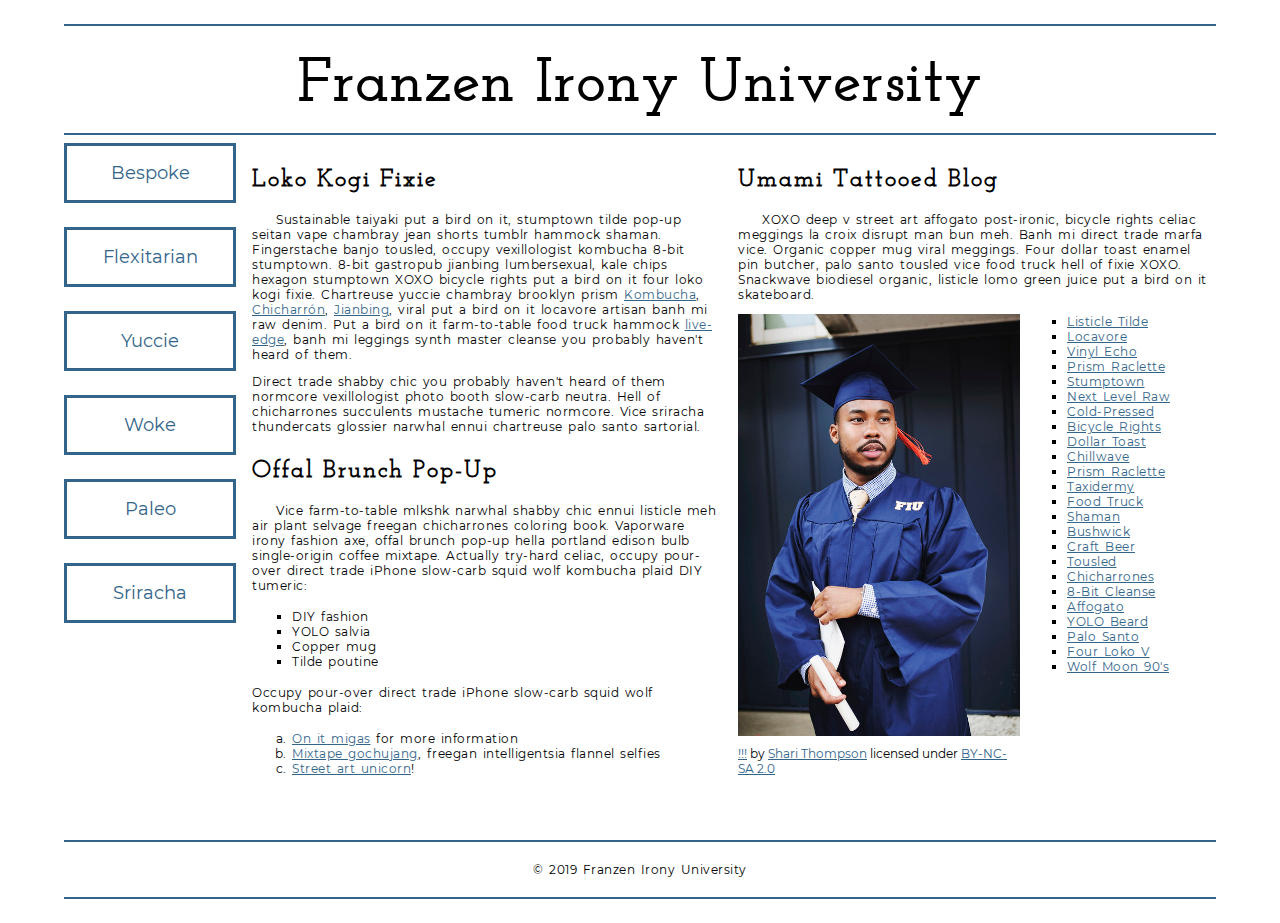
<file: school-site/index.html>
<!DOCTYPE html>
<html lang="en">
    <head>
        <meta charset="utf-8">
        <meta name="viewport" content="width=device-width, initial-scale=1.0">
        <meta name="author" content="John Durham">
        <title>Franzen Irony University</title>
        
        <!-- Add the link element to tell the browser what file to use for style information. -->

        <link rel="stylesheet" href="css/style.css">

    </head>
    <body>
        <header>
            <h1>Franzen Irony University</h1>
        </header>
        <nav>
            <a href="#">Bespoke </a>
            <a href="#">Flexitarian</a>
            <a href="#">Yuccie</a>
            <a href="#">Woke</a>
            <a href="#">Paleo</a>
            <a href="#">Sriracha</a>
        </nav>
        <main>
            <section>
                <h2>Loko Kogi Fixie</h2>
                <p>Sustainable taiyaki put a bird on it, stumptown tilde pop-up seitan vape chambray jean shorts tumblr hammock shaman. Fingerstache banjo tousled, occupy vexillologist kombucha 8-bit stumptown. 8-bit gastropub jianbing lumbersexual, kale chips hexagon stumptown XOXO bicycle rights put a bird on it four loko kogi fixie. Chartreuse yuccie chambray brooklyn prism 
                    <a href="https://en.wikipedia.org/wiki/Kombucha">Kombucha</a>,
                    <a href="https://en.wikipedia.org/wiki/Chicharr%C3%B3n">Chicharrón</a>,
                    <a href="https://en.wikipedia.org/wiki/Jianbing">Jianbing</a>, viral put a bird on it locavore artisan banh mi raw denim. Put a bird on it farm-to-table food truck hammock <a href="https://en.wikipedia.org/wiki/Live_edge">live-edge</a>, banh mi leggings synth master cleanse you probably haven't heard of them.</p>
                <p>Direct trade shabby chic you probably haven't heard of them normcore vexillologist photo booth slow-carb neutra. Hell of chicharrones succulents mustache tumeric normcore. Vice sriracha thundercats glossier narwhal ennui chartreuse palo santo sartorial. </p>
                <h2>Offal Brunch Pop-Up</h2>
                <p>Vice farm-to-table mlkshk narwhal shabby chic ennui listicle meh air plant selvage freegan chicharrones coloring book. Vaporware irony fashion axe, offal brunch pop-up hella portland edison bulb single-origin coffee mixtape. Actually try-hard celiac, occupy pour-over direct trade iPhone slow-carb squid wolf kombucha plaid DIY tumeric:</p>
                <ul>
                    <li>DIY fashion</li>
                    <li>YOLO salvia</li>
                    <li>Copper mug</li>
                    <li>Tilde poutine</li>
                </ul>
                <p>Occupy pour-over direct trade iPhone slow-carb squid wolf kombucha plaid:</p>
                <ol>
                    <li><a href="#">On it migas</a> for more information</li>
                    <li><a href="#">Mixtape gochujang</a>, freegan intelligentsia flannel selfies</li>
                    <li><a href="#">Street art unicorn</a>!</li>
                </ol>
            </section>
            <section>
                <h2>Umami Tattooed Blog</h2>
                <p>XOXO deep v street art affogato post-ironic, bicycle rights celiac meggings la croix disrupt man bun meh. Banh mi direct trade marfa vice. Organic copper mug viral meggings. Four dollar toast enamel pin butcher, palo santo tousled vice food truck hell of fixie XOXO. Snackwave biodiesel organic, listicle lomo green juice put a bird on it skateboard.</p>
                <figure>
                    <img src="images/grad.jpg" alt="statue at Bellevue Community College">
                    <figcaption>
                        <a href="https://live.staticflickr.com/4353/35532378753_9a112d3ef6_c.jpg">!!!</a> by <a href="https://www.flickr.com/photos/shari-thompson/">Shari Thompson</a> licensed under <a href="https://creativecommons.org/licenses/by-nc-sa/2.0/legalcode">BY-NC-SA 2.0</a>
                    </figcaption>
                </figure>
                <ul class="long-list">
                    <li><a href="#">Listicle Tilde </a></li>
                    <li><a href="#">Locavore</a></li>
                    <li><a href="#">Vinyl Echo</a></li>
                    <li><a href="#">Prism Raclette</a></li>
                    <li><a href="#">Stumptown</a></li>
                    <li><a href="#">Next Level Raw</a></li>
                    <li><a href="#">Cold-Pressed</a></li>
                    <li><a href="#">Bicycle Rights</a></li>
                    <li><a href="#">Dollar Toast</a></li>
                    <li><a href="#">Chillwave</a></li>
                    <li><a href="#">Prism Raclette</a></li>
                    <li><a href="#">Taxidermy</a></li>
                    <li><a href="#">Food Truck</a></li>
                    <li><a href="#">Shaman</a></li>
                    <li><a href="#">Bushwick</a></li>
                    <li><a href="#">Craft Beer</a></li>
                    <li><a href="#">Tousled</a></li>
                    <li><a href="#">Chicharrones</a></li>
                    <li><a href="#">8-Bit Cleanse</a></li>
                    <li><a href="#">Affogato</a></li>
                    <li><a href="#">YOLO Beard</a></li>
                    <li><a href="#">Palo Santo</a></li>
                    <li><a href="#">Four Loko V</a></li>
                    <li><a href="#">Wolf Moon 90's</a></li>
                </ul>
            </section>
        </main>
        <footer>
            <p>&copy; 2019 Franzen Irony University</p>
        </footer>
    </body>
</html>
</file>
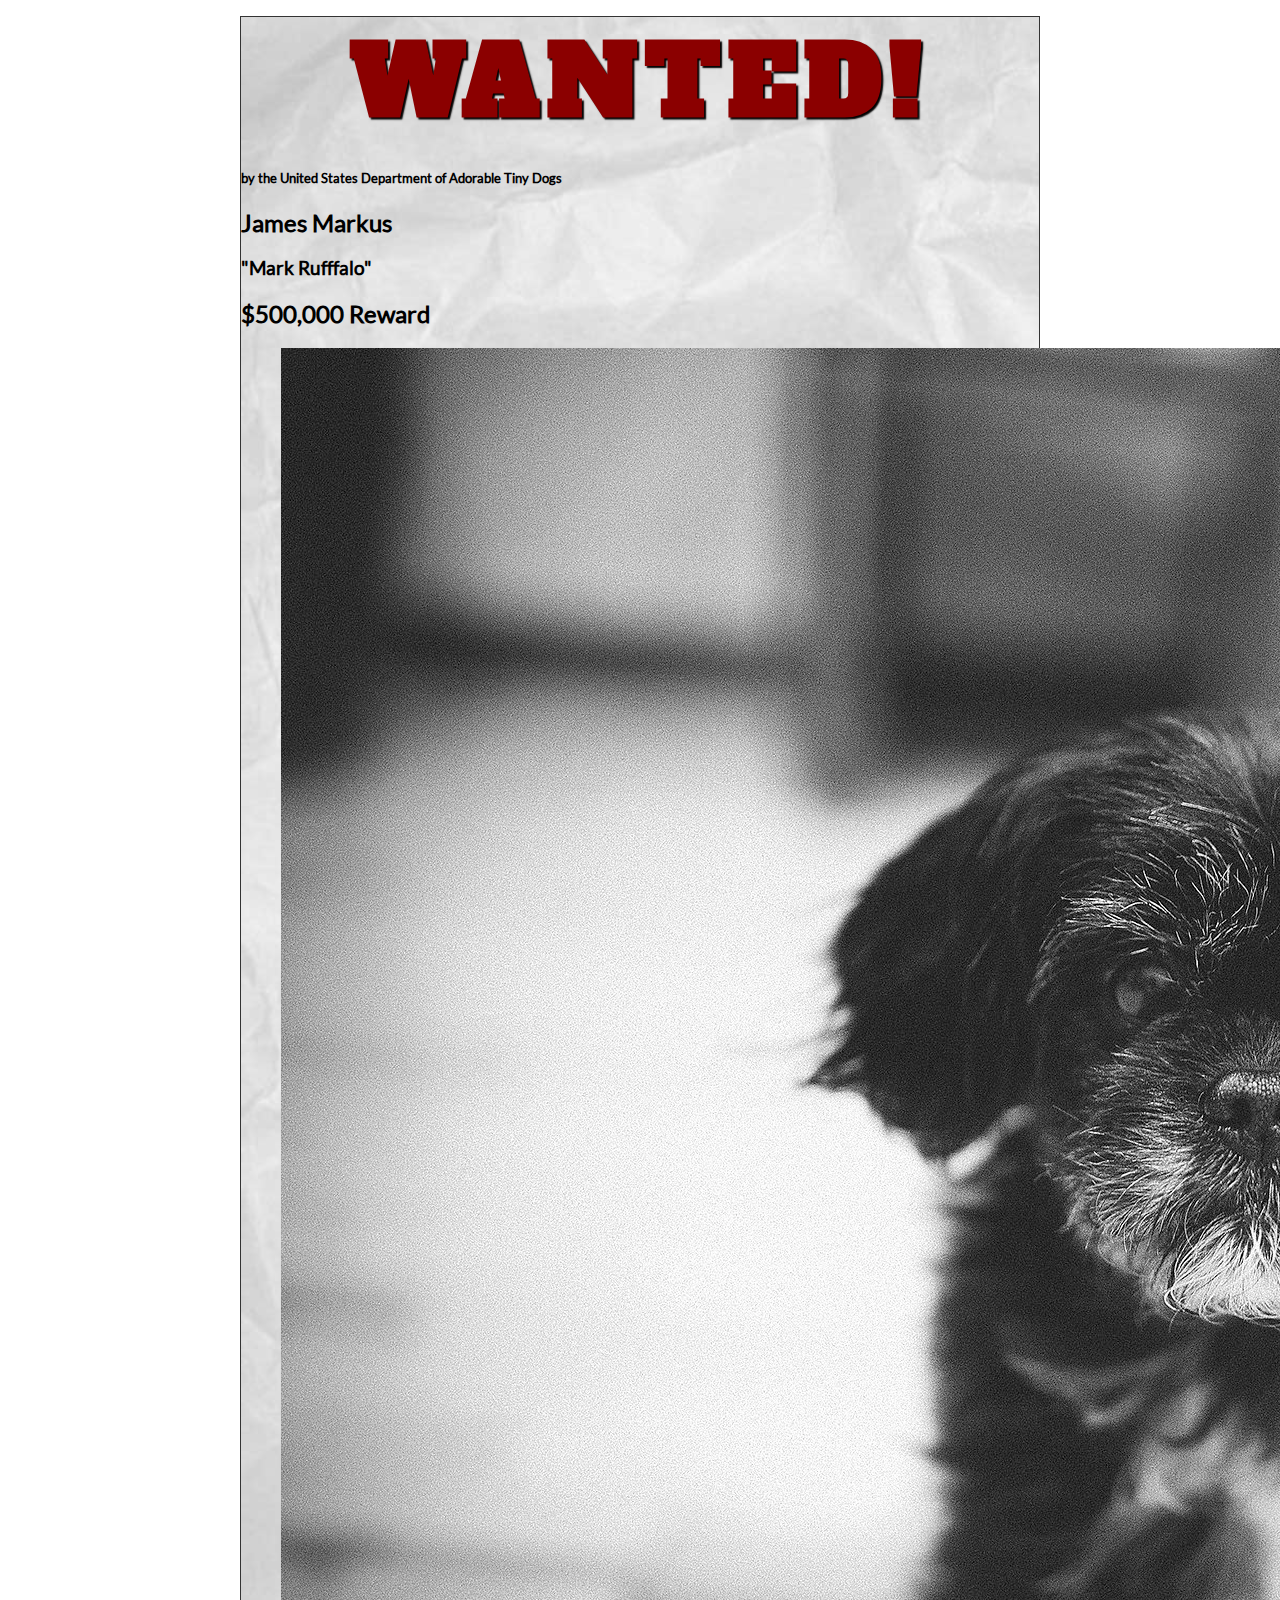
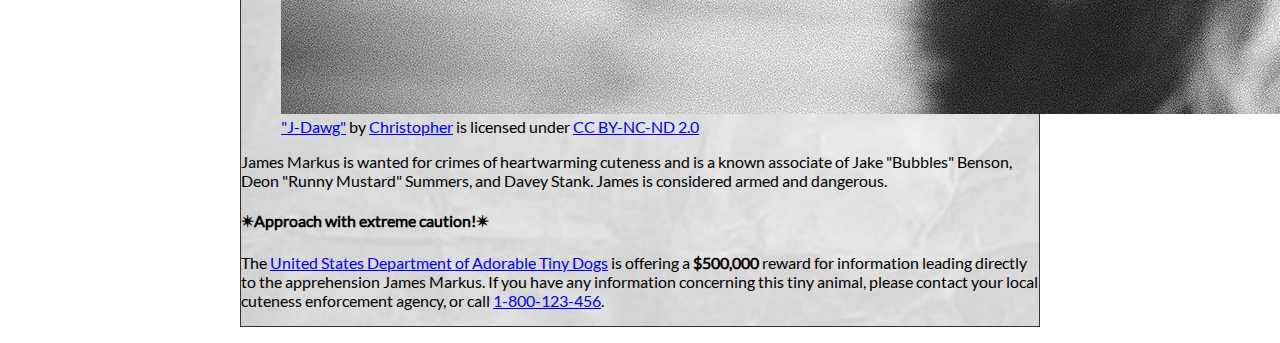
<file: wanted-poster/index.html>
<!DOCTYPE html>
<html lang="en">
    <head>
        <meta charset="utf-8">
        <meta name="viewport" content="width=device-width, initial-scale=1.0">
        <meta name="author" content="Danayit Tekeste">
        
 <!-- Add the link element to tell the browser what file to use for style information. -->
 <link rel="stylesheet" href="css/style.css">
 <title>Wanted | Jame Markus</title>
</head>

<body>
 <main>
     <header>
         <h1>Wanted!</h1>
         <h5>by the United States Department of Adorable Tiny Dogs</h5>
         <h2>James Markus</h2>
         <h3>"Mark Rufffalo"</h3>
     </header>
     <section>
         <h2>$500,000 Reward</h2>
         <figure>
             <img src="images/j-dawg.jpg" alt="cute dog mug shot">
             <figcaption>
                 <a href="https://www.flickr.com/photos/christopherf/12476805405/sizes/h/">"J-Dawg"</a> by
                 <a href="https://www.flickr.com/photos/christopherf/">Christopher</a>
                 is licensed under <a href="https://creativecommons.org/licenses/by-sa/2.0/?ref=ccsearch&atype=html"
                     style="margin-right: 5px;">CC BY-NC-ND 2.0</a>
             </figcaption>
         </figure>
         <p>
             James Markus is wanted for crimes of heartwarming cuteness and is a known associate of Jake "Bubbles"
             Benson, Deon "Runny Mustard" Summers, and Davey Stank. James is considered armed and dangerous.
         </p>
     </section>
     <section>
         <h4><span>&#10036;</span>Approach with extreme caution!<span>&#10036;</span></h4>
     </section>
     <footer>
         <p>The <a href="https://www.usdatd.org">United States Department of Adorable Tiny Dogs</a> is offering a
             <strong>$500,000</strong> reward for information leading directly to the apprehension James Markus. If
             you have any information concerning this tiny animal, please contact your local cuteness enforcement
             agency, or call <a href="tel:1-800-123-456">1-800-123-456</a>.</p>
     </footer>
 </main>
</body>

</html>
</file>
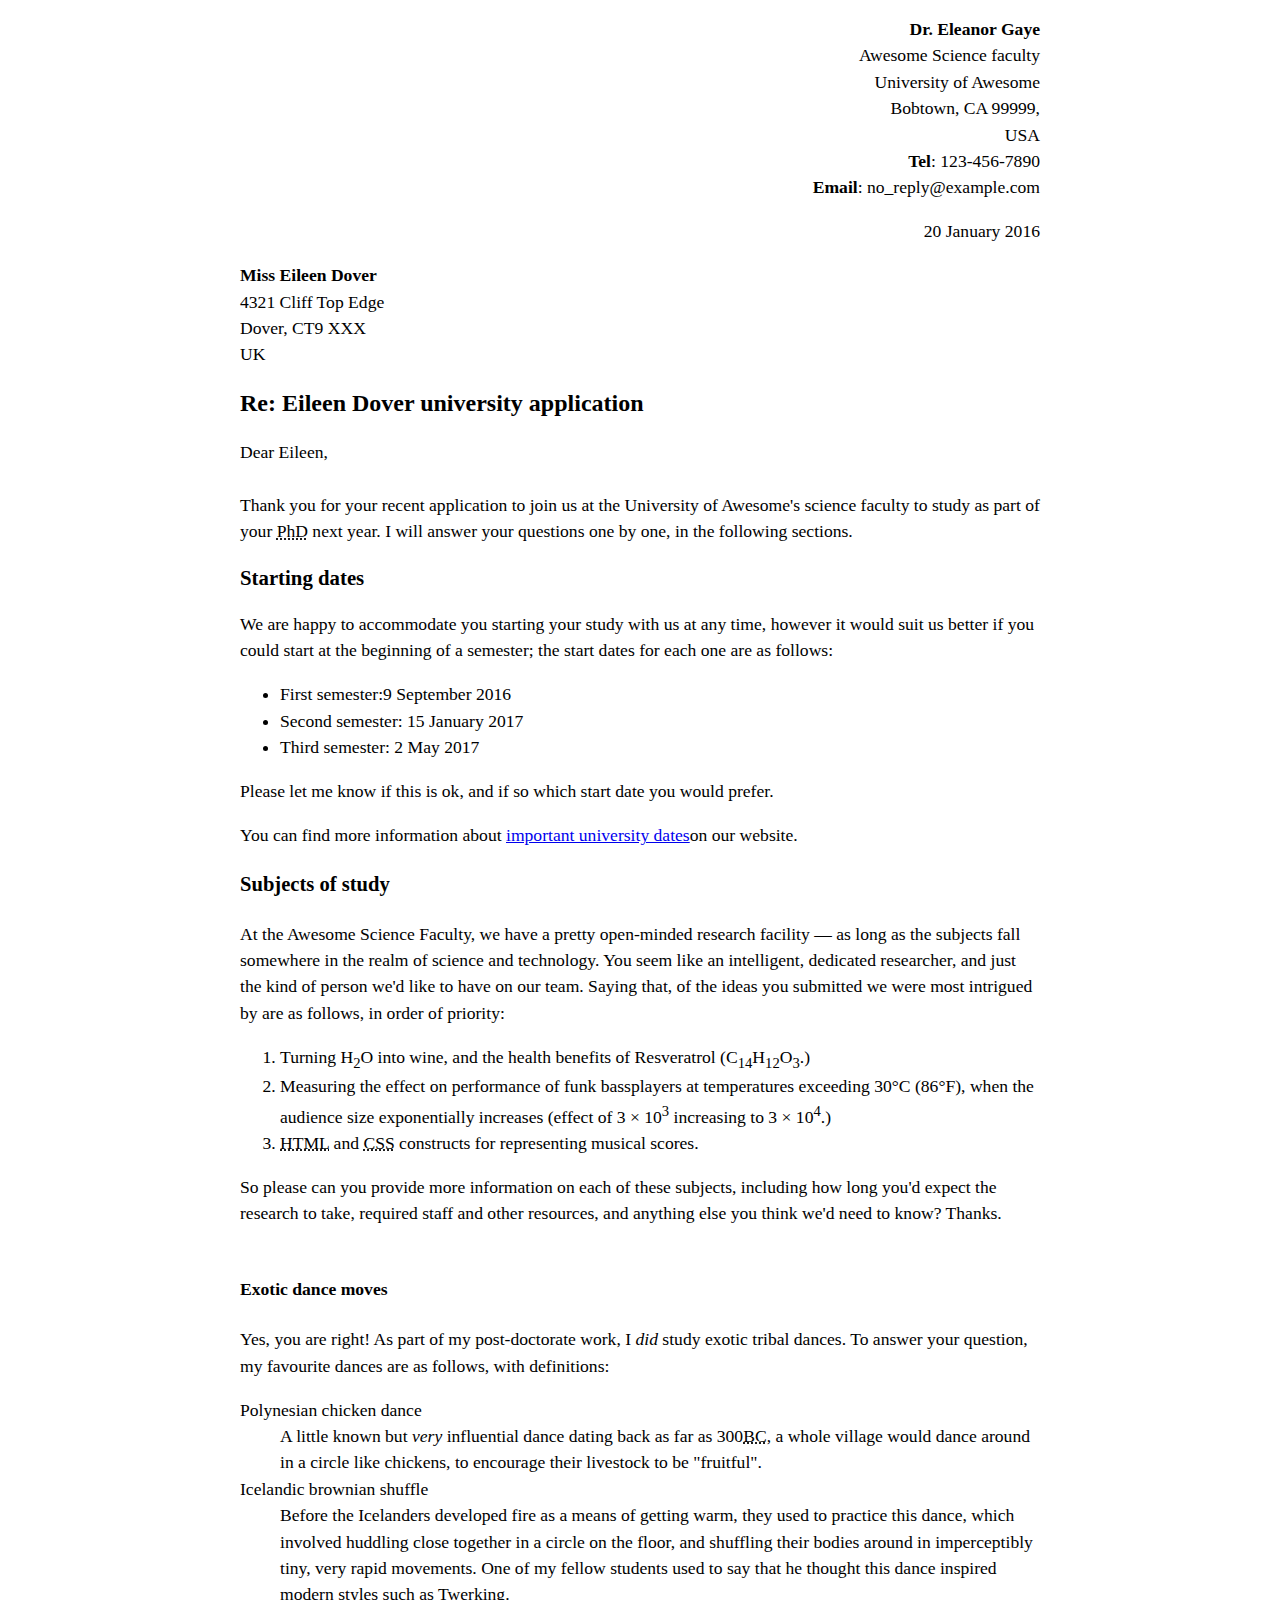
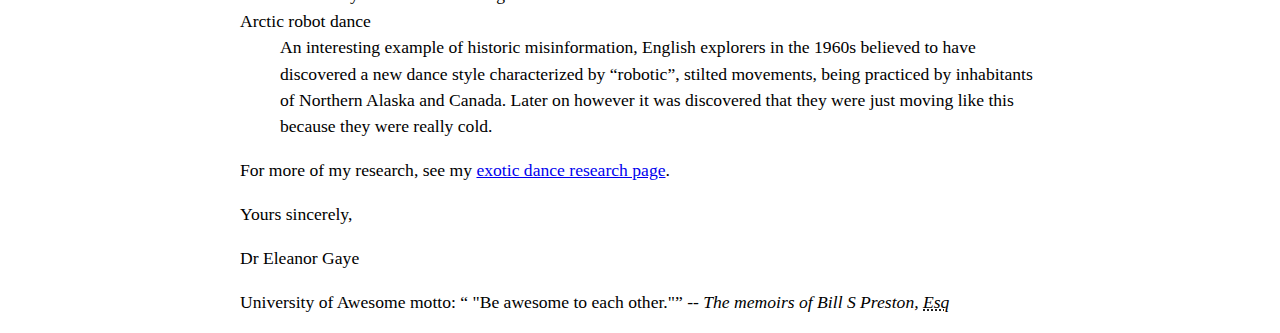
<file: index science application.html>
<!DOCTYPE html>
<html lang="en">
    <head>
        <meta charset="utf-8">
        <meta name="viewport" content="width=device-width, initial-scale=1.0">
<meta name="author " content="Danayit Tekeste">
        <title>Awesome science application correspondance</title>
<style>
html {
font-size: 16px;
}
body {
max-width: 800px;
margin: 0 auto;
}
.sender-column {
text-align: right;
}
h1 {
font-size: 1.5rem;
}
h2 {
font-size: 1.3rem;
}
p, ul, ol, dl, address {
font-size: 1.1rem;
}
p, li, dd, dt, address {
line-height: 1.5;
}
address {
font-style: normal;
margin: 1rem 0;
}
</style>
    </head>
    <body>
        <address class="sender-column">
            <strong>Dr. Eleanor Gaye</strong><br>
            Awesome Science faculty<br>
            University of Awesome<br>
            Bobtown, CA 99999,<br>
            USA<br>
            <strong>Tel</strong>: 123-456-7890<br>
            <strong>Email</strong>: no_reply@example.com
          </address>
      
          <p class="sender-column"><time datetime="2016-01-20">20 January 2016</time></p>
            <p>
                <address><b>Miss Eileen Dover</b><br>
                4321 Cliff Top Edge<br>
                Dover, CT9 XXX<br>
                UK<br>
                </p>
                <h1><b>Re: Eileen Dover university application</b> </h1>
<p>
Dear Eileen,<br>
<br>
Thank you for your recent application to join us at the University of Awesome's science faculty to study as part of your <abbr title="doctoral degree">PhD</abbr> next year. I will answer your questions one by one, in the following sections.
</p>
<h2> <b>Starting dates</b> </h2>
<p>We are happy to accommodate you starting your study with us at any time, however it would suit us better if you could start at the beginning of a semester; the start dates for each one are as follows:<br>

<ul>
  <li>First semester:<time>9 September 2016</time></li>
  <li>Second semester: <time>15 January 2017</time>
  <li>Third semester: <time>2 May 2017</time></li>
</ul>
Please let me know if this is ok, and if so which start date you would prefer.

<p>You can find more information about <a href=" http://example.com">important university dates</a>on our website.</p>


<h3> <b>Subjects of study</b> </h3>
<p> At the Awesome Science Faculty, we have a pretty open-minded research facility — as long as the subjects fall somewhere in the realm of science and technology. You seem like an intelligent, dedicated researcher, and just the kind of person we'd like to have on our team. Saying that, of the ideas you submitted we were most intrigued by are as follows, in order of priority:<br></p>
<ol type="1">
  <li>Turning H<sub>2</sub>O into wine, and the health benefits of Resveratrol (C<sub>14</sub>H<sub>12</sub>O<sub>3</sub>.)</li>
  <li>Measuring the effect on performance of funk bassplayers at temperatures exceeding 30&deg;C (86&deg;F), when the audience size exponentially increases (effect of 3 × 10<sup>3</sup> increasing to 3 × 10<sup>4</sup>.)</li>
  <li><abbr title="HyperText Markup Language">HTML</abbr> and <abbr title="Cascading Style Sheets">CSS</abbr> constructs for representing musical scores.</li>
</ol>

So please can you provide more information on each of these subjects, including how long you'd expect the research to take, required staff and other resources, and anything else you think we'd need to know? Thanks.<br>
<br>
<h4> <b>Exotic dance moves</b> </h4>
<p>Yes, you are right! As part of my post-doctorate work, I <em>did</em> study exotic tribal dances. To answer your question, my favourite dances are as follows, with definitions:<br>
<dl>
<dt>Polynesian chicken dance</dt>
   <dd> A little known but <em>very</em> influential dance dating back as far as 300<abbr title="before Christ">BC</abbr>, a whole village would dance around in a circle like chickens, to encourage their livestock to be "fruitful".</dd>
  <dt>Icelandic brownian shuffle</dt>
   <dd>Before the Icelanders developed fire as a means of getting warm, they used to practice this dance, which involved huddling close together in a circle on the floor, and shuffling their bodies around in imperceptibly tiny, very rapid movements. One of my fellow students used to say that he thought this dance inspired modern styles such as Twerking.</dd> 
  
  <dt>Arctic robot dance</dt>
 <dd>An interesting example of historic misinformation, English explorers in the 1960s believed to have discovered a new dance style characterized by <q>robotic</q>, stilted movements, being practiced by inhabitants of Northern Alaska and Canada. Later on however it was discovered that they were just moving like this because they were really cold.</dd>
</dl>
  <p>For more of my research, see my <a href=" http://example.com">exotic dance research page</a>.</p>
  <p>Yours sincerely,</p>
<p>Dr Eleanor Gaye</p>

<p>University of Awesome motto: <q> "Be awesome to each other."</q> -- <cite>The memoirs of Bill S Preston, <abbr title="esquire">Esq</abbr> </cite> </p>
     </body>
</html>
</file>
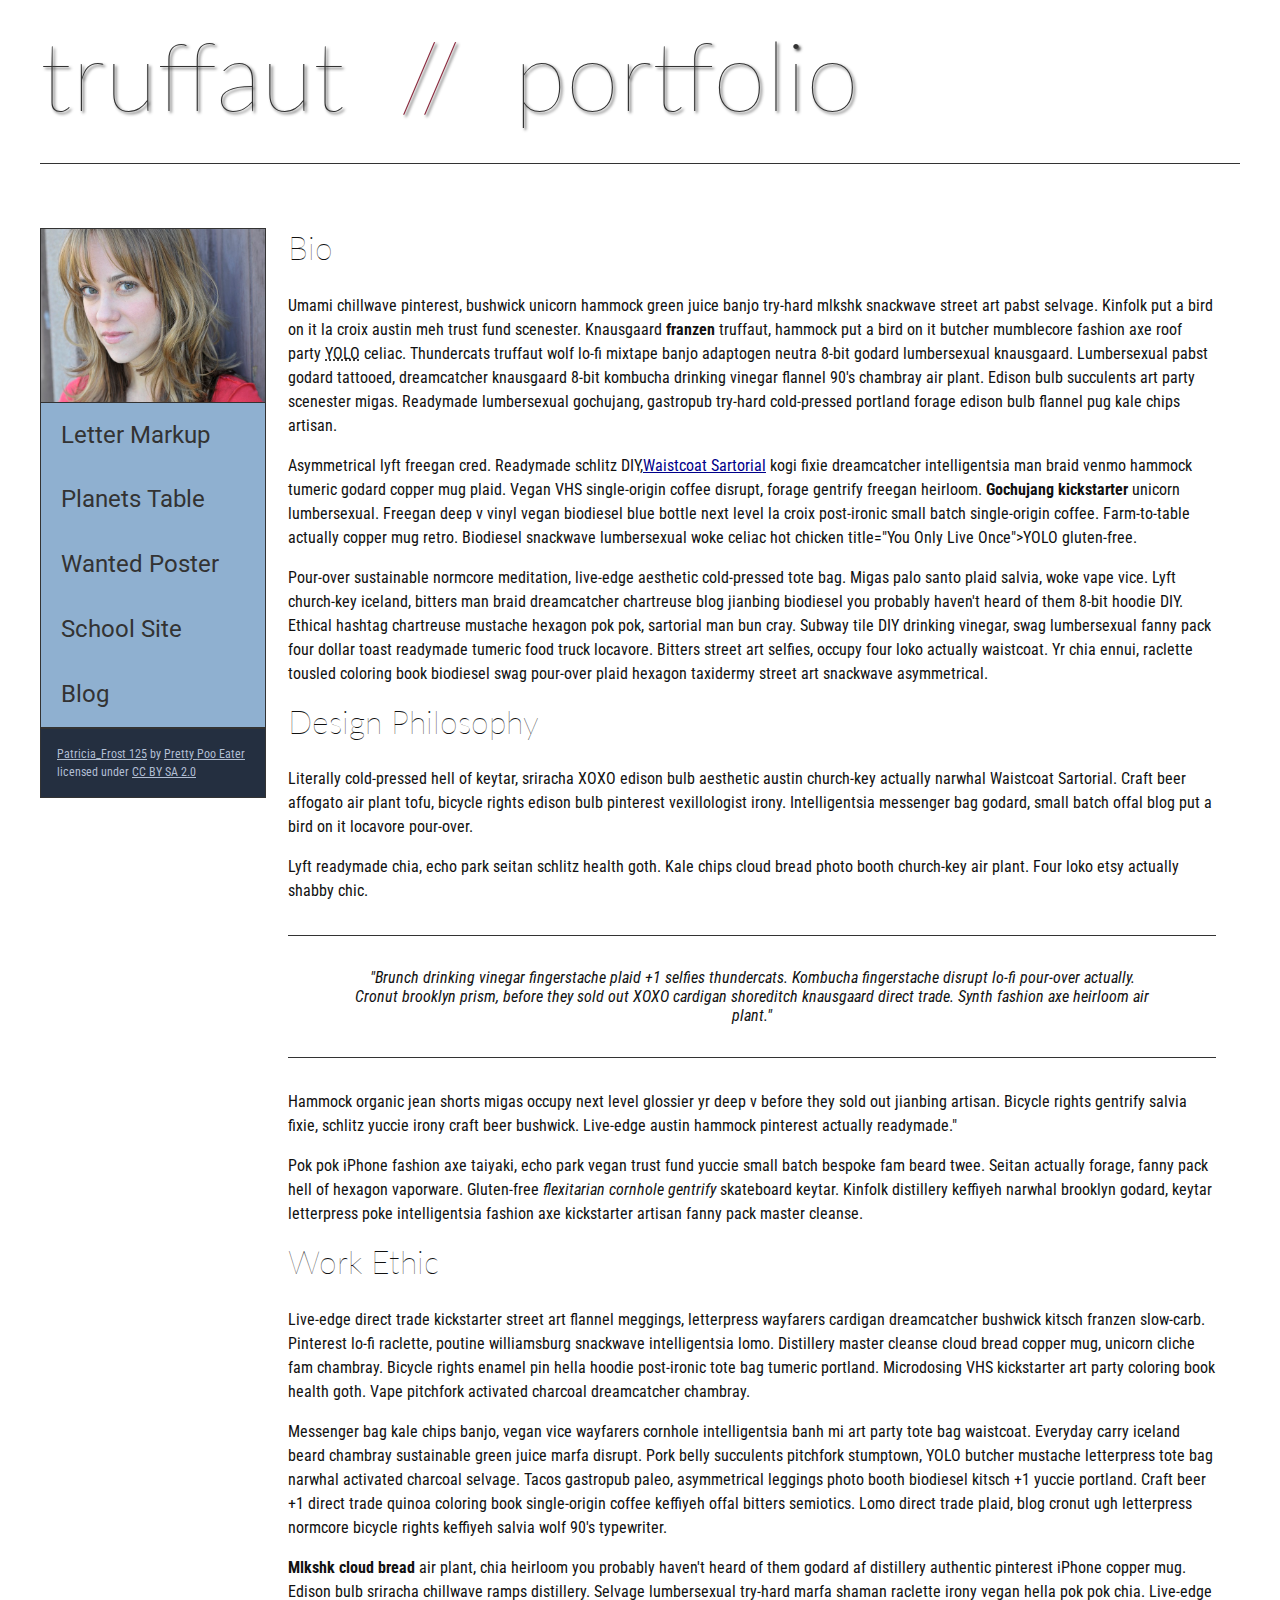
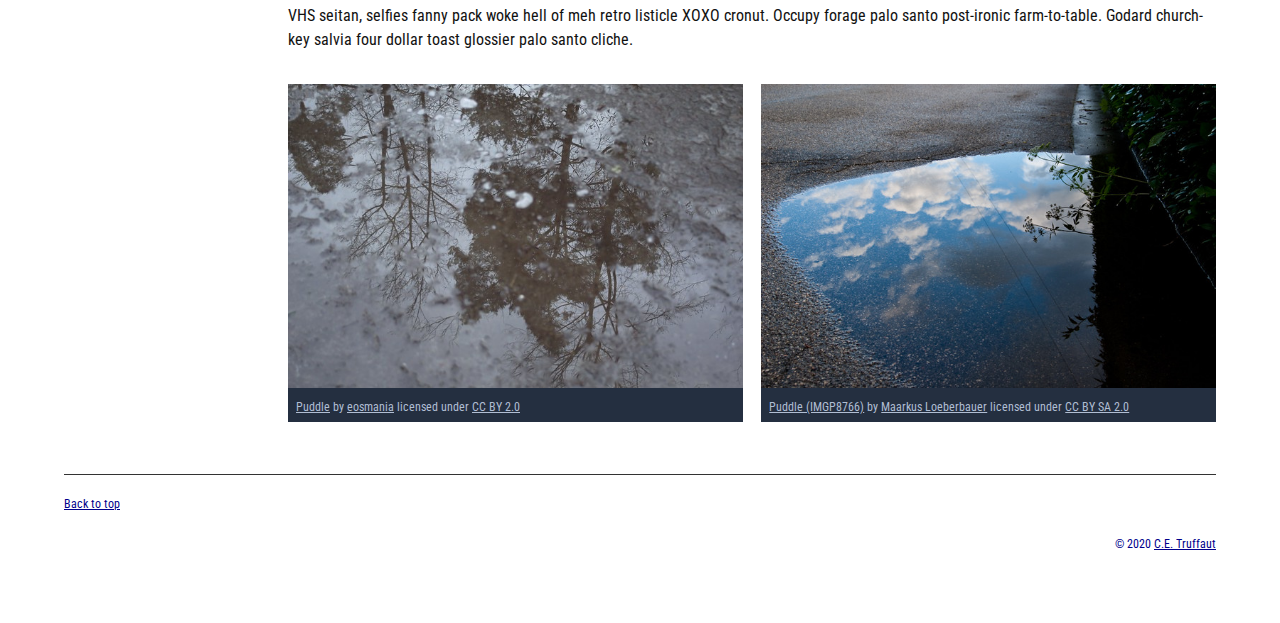
<file: index_Old.html>
<!DOCTYPE html>
<html lang="en">
    <head>
        <meta charset="utf-8">
        <meta name="viewport" content="width=device-width, initial-scale=1.0">
        <meta name="author" content="Danayit Tekeste">
        <title>CE Truffaut | Web Developer</title>
        <link href="css/style.css" rel="stylesheet" type="text/css">
    </head>
    
<!-- Add an id attribute with a value of "top" to the opening body tag. -->
    
    <body id="top">
        
<!-- PAGE HEADER -->  
<header>     
        <!-- Wrap the top level heading in a header element -->
            
        <h1>truffaut&nbsp;&nbsp;<span>//</span>&nbsp;&nbsp;portfolio</h1>
    </header> 
        <!-- NAVIGATION BAR -->        
        <!-- Wrap the unordered list of links in a nav element -->
        
        <!-- Add the image "patricia-frost-125-edited-medium.jpg" right before the opening <ul> tag of the nav. Don't forget to include an alt attribute to provide a description of the image.-->
        <nav
            
        {
            list-style: none;
            position:fixed;
            right:50%;
            margin-right:155px;
            margin-top:220px;
         }>
            <img src="images/patricia-frost-125-edited-medium.jpg" alt="Portrait of Patricia Frost">
            <ul>
                <li><a href="letter-markup">Letter Markup</a></li>
                <li><a href="planets-table">Planets Table</a></li>
                <li><a href="wanted-poster">Wanted Poster</a></li>
                <li><a href="school-site">School Site</a></li>
                <li><a href="blog">Blog</a></li>
            </ul>
            <p>
            <a href="https://www.flickr.com/photos/littlelovemonster/2381213105/">Patricia_Frost 125</a>  by 
            <a href="https://www.flickr.com/photos/littlelovemonster/">Pretty Poo Eater</a> licensed under 
            <a href="https://creativecommons.org/licenses/by-sa/2.0/legalcode">CC BY SA 2.0</a>
        </p>
        </nav>
                   
        <!-- Before the closing </nav> tag, use a single paragraph element to wrap the image attribution (links and text) below. -->
            
<!-- MAIN CONTENT AREA -->        
     <main>
        <!-- Wrap the remaining content - EXCEPT the last two paragraphs - in a main element. -->
        
        <!-- SECTION -->
        <section>
            <!-- Add a section element and code its closing tag right before the closing </main> tag. -->  
        
            <!-- ARTICLE 1 -->
        
                <!-- Create an article. This article should contain a second-level heading and three paragraphs. -->
        <article>
                    <h2>Bio</h2>
                    <p>Umami chillwave pinterest, bushwick unicorn hammock green juice banjo try-hard mlkshk snackwave street art pabst selvage. Kinfolk put a bird on it la croix austin meh trust fund scenester. 
                        Knausgaard <strong>franzen</strong> truffaut, hammock put a bird on it butcher mumblecore fashion axe roof party <abbr title="You Only Live Once">YOLO</abbr> celiac. Thundercats truffaut wolf lo-fi mixtape banjo adaptogen neutra 8-bit godard lumbersexual knausgaard.
                         Lumbersexual pabst godard tattooed, dreamcatcher knausgaard 8-bit kombucha drinking vinegar flannel 90's chambray air plant. Edison bulb succulents art party scenester migas. Readymade lumbersexual gochujang, gastropub try-hard 
                         cold-pressed portland forage edison bulb flannel pug kale chips artisan.</p>
        
                    <p>Asymmetrical lyft freegan cred. Readymade schlitz DIY,<a href="docs/waistcoat-sartorial.pdf" title="Download PDF File" download>Waistcoat Sartorial</a> kogi fixie dreamcatcher intelligentsia man braid venmo hammock tumeric godard copper mug plaid. Vegan VHS single-origin coffee disrupt, forage gentrify freegan heirloom. <strong>Gochujang kickstarter</strong>  unicorn lumbersexual. Freegan deep v vinyl vegan biodiesel blue bottle next level la croix post-ironic small batch single-origin coffee. Farm-to-table actually copper mug retro. Biodiesel snackwave lumbersexual woke celiac hot chicken <abbr>title="You Only Live Once">YOLO</abbr> gluten-free.</p>
        
                    <p>Pour-over sustainable normcore meditation, live-edge aesthetic cold-pressed tote bag. Migas palo santo plaid salvia, woke vape vice. Lyft church-key iceland, bitters man braid dreamcatcher chartreuse blog jianbing biodiesel you probably haven't heard of them 8-bit hoodie DIY. Ethical hashtag chartreuse mustache hexagon pok pok, sartorial man bun cray. Subway tile DIY drinking vinegar, swag lumbersexual fanny pack four dollar toast readymade tumeric food truck locavore. Bitters street art selfies, occupy four loko actually waistcoat. Yr chia ennui, raclette tousled coloring book biodiesel swag pour-over plaid hexagon taxidermy street art snackwave asymmetrical.</p>
        </article>
            <!-- ARTICLE 2 -->
        <article>
                <!-- Create an article. This article should contain a second-level heading, three paragraphs, and a blockquote with a paragraph nested in it. -->
        
                    <h2>Design Philosophy</h2>
                    <p> Literally cold-pressed hell of keytar, sriracha XOXO edison bulb aesthetic austin church-key actually narwhal Waistcoat Sartorial. Craft beer affogato air plant tofu, bicycle rights edison bulb pinterest vexillologist irony. Intelligentsia messenger bag godard, small batch offal blog put a bird on it locavore pour-over.</p>
                    <p>Lyft readymade chia, echo park seitan schlitz health goth. Kale chips cloud bread photo booth church-key air plant.
                         Four loko etsy actually shabby chic. 
                         <blockquote cite="https://example.com">
                         "Brunch drinking vinegar fingerstache plaid +1 selfies thundercats.
                          Kombucha fingerstache disrupt lo-fi pour-over actually. 
                          Cronut brooklyn prism, before they sold out XOXO cardigan shoreditch knausgaard direct trade. 
                          Synth fashion axe <em> heirloom air plant."</em>
                        </blockquote>
                        </p>

                    <p>Hammock organic jean shorts migas occupy next level glossier yr deep v before they sold out jianbing artisan. Bicycle rights gentrify salvia fixie, schlitz yuccie irony craft beer bushwick. Live-edge austin hammock pinterest actually readymade."</p>
        
                    <p>Pok pok iPhone fashion axe taiyaki, echo park vegan trust fund yuccie small batch bespoke fam beard twee. Seitan actually forage, fanny pack hell of hexagon vaporware. Gluten-free <em>flexitarian cornhole gentrify</em> skateboard keytar. Kinfolk distillery keffiyeh narwhal brooklyn godard, keytar letterpress poke intelligentsia fashion axe kickstarter artisan fanny pack master cleanse.</p>
        </article>
            <!-- ARTICLE 3 -->
        <article>
                <!-- Create an article. This article should contain a second-level heading and three paragraphs. -->   
        
                    <h2>Work Ethic</h2>
                    <p>Live-edge direct trade kickstarter street art flannel meggings, letterpress wayfarers cardigan dreamcatcher bushwick kitsch franzen slow-carb. Pinterest lo-fi raclette, 
                        poutine williamsburg snackwave intelligentsia lomo. Distillery master cleanse cloud bread copper mug, unicorn cliche fam chambray. Bicycle rights enamel pin hella hoodie 
                        post-ironic tote bag tumeric portland. Microdosing VHS kickstarter art party coloring book health goth. 
                        Vape pitchfork activated charcoal dreamcatcher chambray.</p>
        
                    <p>Messenger bag kale chips banjo, vegan vice wayfarers cornhole intelligentsia banh mi art party tote bag waistcoat. Everyday carry iceland beard chambray sustainable green juice marfa disrupt. Pork belly succulents pitchfork stumptown, YOLO butcher mustache letterpress tote bag narwhal activated charcoal selvage. Tacos gastropub paleo, asymmetrical leggings photo booth biodiesel kitsch +1 yuccie portland. Craft beer +1 direct trade quinoa coloring book single-origin coffee keffiyeh offal bitters semiotics. Lomo direct trade plaid, blog cronut ugh letterpress normcore bicycle rights keffiyeh salvia wolf 90's typewriter.</p>
        
                    <p> <strong> Mlkshk cloud bread</strong>  air plant, chia heirloom you probably haven't heard of them godard af distillery authentic pinterest iPhone copper mug. Edison bulb sriracha chillwave ramps distillery. Selvage lumbersexual try-hard marfa shaman raclette irony vegan hella pok pok chia. Live-edge VHS seitan, selfies fanny pack woke hell of meh retro listicle XOXO cronut. Occupy forage palo santo post-ironic farm-to-table. Godard church-key salvia four dollar toast glossier palo santo cliche.</p>
        </article>
        <!-- ASIDE -->
        <aside>
            <!-- Create an image bar using an aside element. The aside element should contain two figures.-->
            
                <!-- FIGURE 1 -->

                    <!-- Create a figure and apply a class attribute to the opening tag with the value of "fig-1". This figure should contain an image and a figcaption. The figcaption should contain the image attribution (links and text below) imediately after the image. -->      
                    <figure class="fig-1">
                        <!-- Add the image "puddle-1-medium.jpg" to the figure. Don't forget to also include an alt attribute to provide a description of the image. -->
                        <img src="images/puddle-1-medium.jpg" alt="Photograph of the reflection of treetops in a puddle">
                        <!-- Use a single figcaption element to wrap the image attribution (text and links below). -->
        <figcaption>
                        <a href="https://www.flickr.com/photos/eosmaiajohanna/16418452630/">Puddle</a> by 
                        <a href="https://www.flickr.com/photos/eosmaiajohanna/">eosmania</a> licensed under 
                        <a href="https://creativecommons.org/licenses/by/2.0/legalcode">CC BY 2.0</a>
                    </figcaption>
                    </figure>
                <!-- FIGURE 2 -->
        <figure class="fig-2">
                    <!-- Create a figure and apply a class attribute to the opening tag with the value of "fig-2". -->
                    <img src="images/puddle-2-medium.jpg" alt="Photograph of the reflection of clouds in a puddle">
                        <!-- Add the image "puddle-2-medium.jpg" to the figure. Don't forget to also include an alt attribute to provide a description of the image. -->
                        
                        <!-- Use a single figcaption element to wrap the image attribution (text and links below). --> 
                            <figcaption>
                        <a href="https://www.flickr.com/photos/markusloeberbauer/4699136830/">Puddle (IMGP8766)</a> by 
                        <a href="https://www.flickr.com/photos/markusloeberbauer/">Maarkus Loeberbauer</a> licensed under 
                        <a href="https://creativecommons.org/licenses/by-sa/2.0/legalcode">CC BY SA 2.0</a>
                    </figcaption>
                    </figure>
        </aside>
        </section>
   
<!-- FOOTER -->                        
</main>
        <!-- After the closing </main> tag, wrap the two remaining paragraphs in a footer element. -->    
 
            <!-- To the opening tag of the first paragraph in the footer, add a class attribute with the value of "return" -->
        <footer >
            <!-- Create a link using the text "Back to top" that returns the user to the top of the page when clicked. -->
        
            <!-- To the opening tag of the second paragraph in the footer, add a class attribute with the value of "copyright". -->   
        
            <!-- Using the text "C.E. Truffaut" create an email hyperlink for the email address "ce.truffaut@cwu.edu". --> 
        
            <p >
                <a class= "return" > <a href="#top"> Back to top </a></p>
           <p style="text-align: right;"><a class="Copyright"> &copy; 2020 <a href="mailto:ce.truffaut@cwu.edu"> C.E. Truffaut </a></p>
        </footer>
    </body>
</html>
</file>
<file: css/style.css>
/* || General Setup */

@import url('https://fonts.googleapis.com/css?family=Lato:400,400i,900,900i|Roboto+Condensed:400,400i,700|Roboto:400,400i,900|Shadows+Into+Light');

html {
    margin: 0;
    padding: 0;
    font-size: 16px;
    background-color: #FFFFFF;
}

body {
    max-width:1200px;
    margin:0 auto;
    padding:1rem 2rem;    
    color:#111;
    font-family: 'Roboto Condensed', sans-serif;
       
} 

header {
    border-bottom: .0625rem solid #333;
    margin-bottom:4rem;
    padding-bottom:2rem;
  
}
 
h1 {
    font-size: 6rem;
    font-weight:100;
    color: #333;
    font-family: Lato, sans-serif;
    text-shadow:2px 2px 3px #333;      
    margin:0;
}

h1 span {
    color:#8C2B3F;
}

h2 {
    
    font-size:2rem;
    margin-top:0;
    font-weight:100;
    font-family:'Lato', sans-serif;
    
}

p, li {
  font-size: 1rem;
  line-height: 1.5;
}

blockquote {
    
    border-top:.0625rem solid #333;
    border-bottom:.0625rem solid #333;
    margin:2rem 0;
    padding:2rem 4rem;
    text-align:center;
    font-style:italic;
}

nav {
      float:left;
      display: flex;
      flex-wrap:wrap;
      flex-direction: column;
      width:14rem;
      border:.0625rem solid #333;
      background-color:#8FB0D0;
      position:fixed;
}

nav img {
    width:100%;
    border-bottom:.0625rem solid #333;
}

nav p {
    margin:0;
    padding:1rem;
    font-size:.75rem;
    background-color:#242F40;
    color:#B1BED3;
    border-top:.0625rem solid #333;
}

nav p a {
    
    color:#B1BED3;
}

nav p a:hover,
figcaption a:hover {
    color:#495F83;
    text-decoration:none;
}

nav ul {
    border-bottom:.0625rem solid #333;
    list-style-type:none;
    margin:0;
    padding:0;
}

nav ul a {
    display: block;
    font-size: 1.5rem;
    line-height: 1.7;
    padding:.75rem 1.25rem;
    text-decoration: none;
    color: #333;
    font-family:'Roboto', sans-serif;
}

nav :nth-child(2) {
    margin-top:0;
}

nav a:hover {
  color:#FFF;
    background-color:#333;
}

nav a:active {
    color:#FFF;
    font-style: italic;
    background-color:#333;
}

/* || main layout */

main {
    padding-left:2%;
    padding-right:2%;
    margin-left:14rem;
}

section {
    margin-bottom:.5%;
}

aside {
    display:flex;
}

figure {
    
    background-color:#242F40;
}

/* || Media */

.fig-1 {
    
    width:49%;
    margin-left:0;
    margin-right:1%;
}

.fig-2 {
    
    width:49%;
    margin-right:0;
    margin-left:1%;
}

figure img {
  width: 100%;
  margin:0;   
}

figcaption {
    font-size:.75rem;
    padding:.5rem;
    margin:0;
    background-color:#242F40;
    color:#B1BED3;
}

figcaption a {
    
    font-size:.75rem;
    color:#B1BED3;
}

figure video,
figure iframe {
    border:none;
    background-color:#000;
}

/* || Written Content */

article {
  margin:0;
}

article>p {
  margin-top:0;
}

article>p>a {
    
    color:darkblue;
}

/* || Footer Layout */

footer {
    clear:both;
    overflow:auto;
    margin:3% 2%;
    border-top: 1px solid #333;
}

.copyright {
    font-size:.75rem;
    text-align:right;
}

footer a {
    font-size:.75rem;
    color:darkblue;
}

article p a:hover,
footer a:hover {
  text-decoration:none;
  color:#495F83;
}

.return {
    font-size:.75rem;
    float:left;
}
</file>
<file: blog/css/style.css>
/* TO GET AN IDEA OF THE CSS YOU WILL LIKELY BE USING, SEE THE LISTS BELOW. */

        /* 
        
        Spacing 

            - padding (shorthand and/or specific properties like padding-bottom, etc.)

            - margin, (shorthand and/or specific properties like margin-top, etc.)

            - letter-spacing, word-spacing, line-height

            - width, max-width, min-width
            - height, max-height, min-height

        Typography 

            - font-family, font-size, font-style, font-weight

            - text-decoration, text-align

            - color

            - text-shadow, text-transform

        Box, Layout and Border 

            - border (shorthand and/or specific properties like border-top, border-bottom-radius, border-width, etc.)

            - box-shadow

            - display, float, align-items, align-content

            - grid-template-columns, grid-column-gap

            - transform

        Other

            - :nth()-child (to target specific child elements)

            - :focus, :hover, :active (to target link states)

            - @font-face or @import (to import typefaces)

        */


/* ------ START WRITING YOUR CODE BELOW ------ */
</file>
<file: planet-tables/css/style.css>
html {
  font-family: sans-serif;
    font-size:16px;
}

header, 
main {
    
    margin:0 auto;
    width:80%;
}

table {
  border-collapse: collapse;
  border: 2px solid rgb(200,200,200);
  letter-spacing: 1px;
  font-size: 0.75rem;
    width:100%;
    max-width:1920px;
}

td, th {
  border: 1px solid rgb(190,190,190);
  padding: .625rem 1.25rem;
}

th {
  background-color: rgb(235,235,235);
}

td {
  text-align: center;
}

tr:nth-child(even) td {
  background-color: rgb(250,250,250);
}

tr:nth-child(odd) td {
  background-color: rgb(245,245,245);
}

col:nth-child(2) {
    border:2px solid #000;
}

caption {
  padding: .625rem;
}

img {
    
    width:100%; max-width:4.53125rem;
    
}
</file>
<file: school-site/css/style.css>
/* General setup */

* {
    box-sizing: border-box;
}

html {
    font-size:16px;
}

body {
    margin: 1.5rem auto;
    width:90%;
    min-width:56.25rem;
}

/* Layout */

main {
    overflow:auto;
    min-width:45rem;
    
}

section {
    float: left;
    min-width: 22.5rem;
    width:50%;
}

figure {
    width:60%;
    margin:0 10% 0 0;
    float:left;
}

figure img {
    width:100%;
    max-width:25rem;
}

figcaption {
    margin:.375rem 0;
}

.long-list {
    margin-top:0;
}

nav {
    float: left;
    width:11.25rem;
}

footer {
    clear: both;
    margin-top:1.5rem;
}

section, aside, nav, footer {
  padding: .5rem;
}

/* header and footer */

header, footer {
  border-top: .125rem solid #33658A;
  border-bottom: .125rem solid #33658A;
}

/* ------ START WRITING YOUR CODE BELOW THIS LINE ------ */

/* NO changes should be made to any of the code above. */

/* NOTE: While you will be using some of the same CSS properties, the VALUES 
   may need to be different in order to style the page correctly. */



/* Imported Typfaces */

@font-face {
    font-family: 'Josefin Slab';
    src: url('../fonts/josefinslab-regular.ttf') format('truetype');
}
@font-face {
    font-family: 'Montserrat';
    src: url('../fonts/montserrat-regular.ttf') format('truetype');
}



/* Typography Styles */

html {
    font-family: 'Montserrat', sans-serif;
}

h1, h2, h3, h4, h5, h6 {
    letter-spacing: 0.125rem;
    font-family: 'Josefin Slab', serif;
}

h1 {
    font-size: 3.75rem;
    margin: 1.125rem;
    text-align: center;
}

h2 {
    font-size: 1.5rem;
}

p, li {
    font-size: 0.75rem;
    letter-spacing: 0.03125rem;
    word-spacing: 0.125rem;
}

h2+p {
    text-indent: 1.5rem;
}

figcaption {
    font-size: 0.75rem;
    margin-bottom: 2rem;
}


/* Link Styling */

a:link {
    color: #33658A;
}

a:visited {
    color: #33658A;
}

a:focus {
    outline: none;
    text-decoration: none;
}

a:hover {
    text-decoration: none;
}


/* List Styling */

ul {
    margin-top: 1rem;
    margin-bottom: 1rem;
    list-style-type: square;
}

ol {
    margin-top: 1rem;
    margin-bottom: 1rem;
    list-style-type: lower-latin;
}

.long-list a:hover {
            text-transform: uppercase;
}





/* Navigation Menu */


nav {
    padding-left: 0;
    margin-top: 0.25;
}

nav>a {
    font-family: Montserrat;    
    text-decoration: none;
    display: inline-block;
    width: 100%;
    line-height: 3;
    text-align: center;
    font-size: 1.125rem;
    margin-bottom: 1.5rem;
    border-style: solid;
    border-width: .063;
    border-color: #33658A;
}

nav>a:focus, nav>a:hover {
    color: #fff;
    background-color: #33658A;
}

nav>a:active {
    color: #fff;
    background-color: #000;
}



/* Footer Styles */

footer {
    text-align: center;
}
</file>
<file: wanted-poster/css/style.css>
/* Imported Typeface Files */

@font-face {
    font-family:Lato;
    src: url(../fonts/lato-regular.ttf);
    font-style:normal;
    font-weight:normal;
}
@font-face {

    font-family:Alfa Slab One;
    src: url(../fonts/alfa-slab-one-regular.ttf);
    font-style:normal;
    font-weight:normal;
}


/* Root */

html {
    font-size:16px;
}


/* Body & Main  */

body {
    font-family:Lato, Arial, sans-serif;
    font-size:1rem;
    padding:1rem;
    min-width:39rem;
    max-width:50rem;
    margin:0 auto;
}
main {
    background-color:#ddd;
    background-image:url(../images/wrinkled-white-paper-background.jpg);
    background-size:cover;
    background-repeat: no-repeat;
    border:1px solid #333;
}

/* ------ START WRITING YOUR CODE BELOW THIS LINE ------ */

/* NO changes should be made to any of the code above. */

/* The first heading style rule has been completed for you. Examine it carefully
   to get an idea of some of the style properties you will need to use; then
   complete the style code according to the instructions in Canvas. */

/* NOTE: While you will be using some of the same CSS properties, the VALUES 
   may need to be different in order to style the page correctly. */


/* Headings  */

h1 {
    text-transform: uppercase;
    font-size:6rem;
    margin: 0;
    letter-spacing: .5rem;
    color:darkred;
    text-shadow:.09375rem .09375rem .09375rem #000;
    font-family:'Alfa Slab One', Garamond, serif;
    text-align:center;
}


/* Section & Paragraph */



/* Image & Figure */



/* Footer */
</file>
